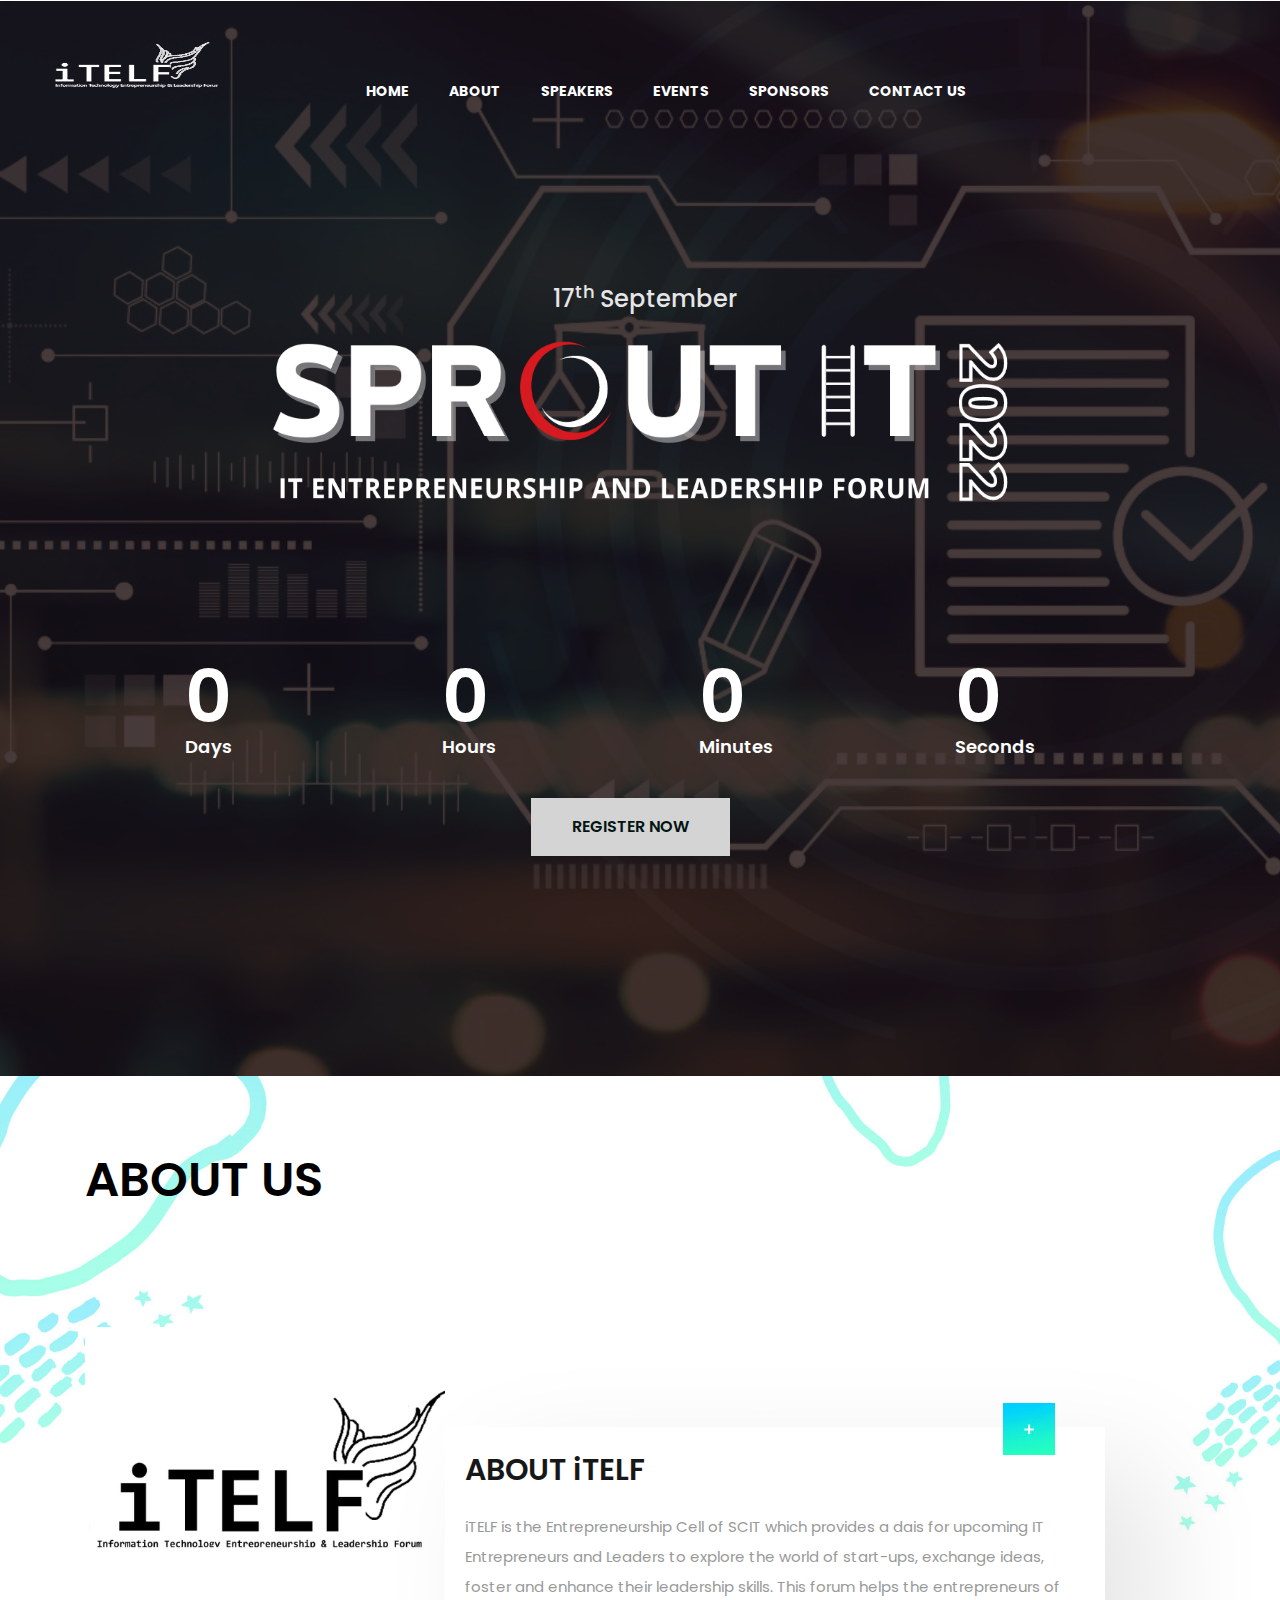
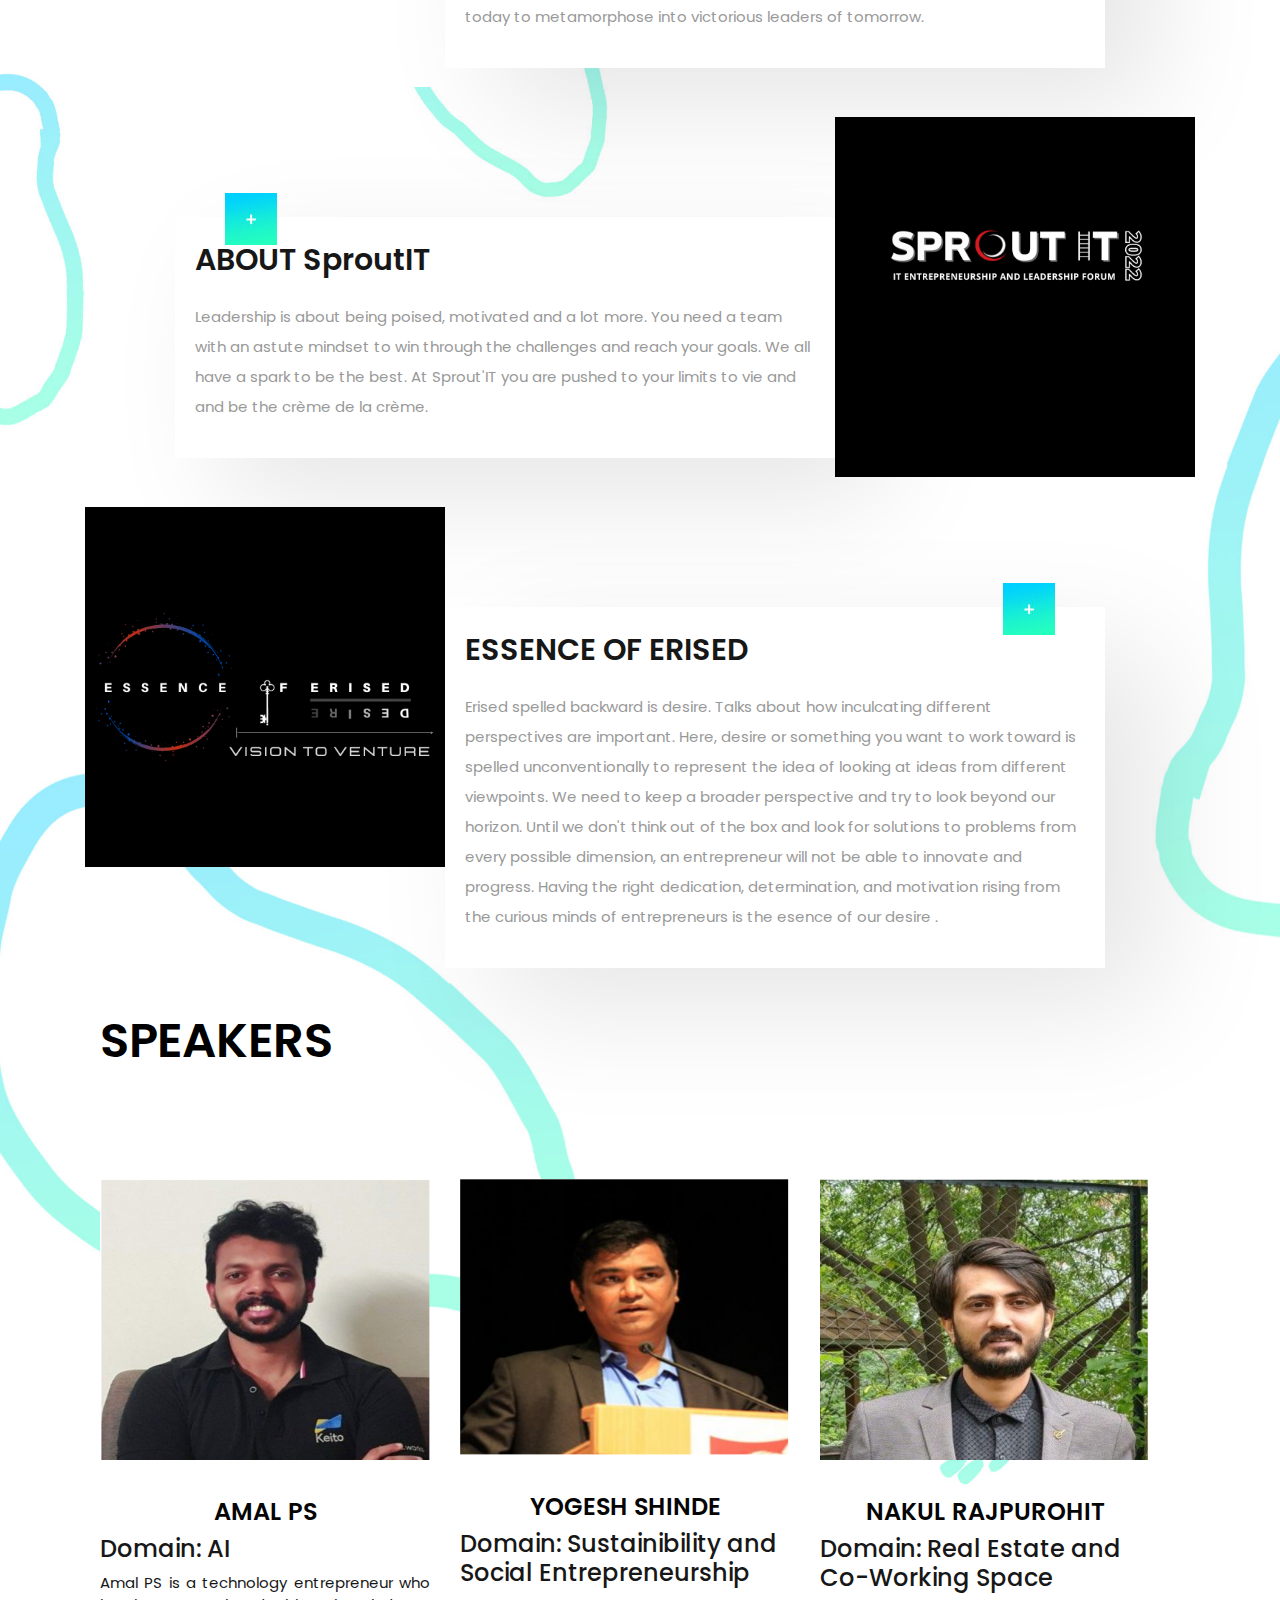
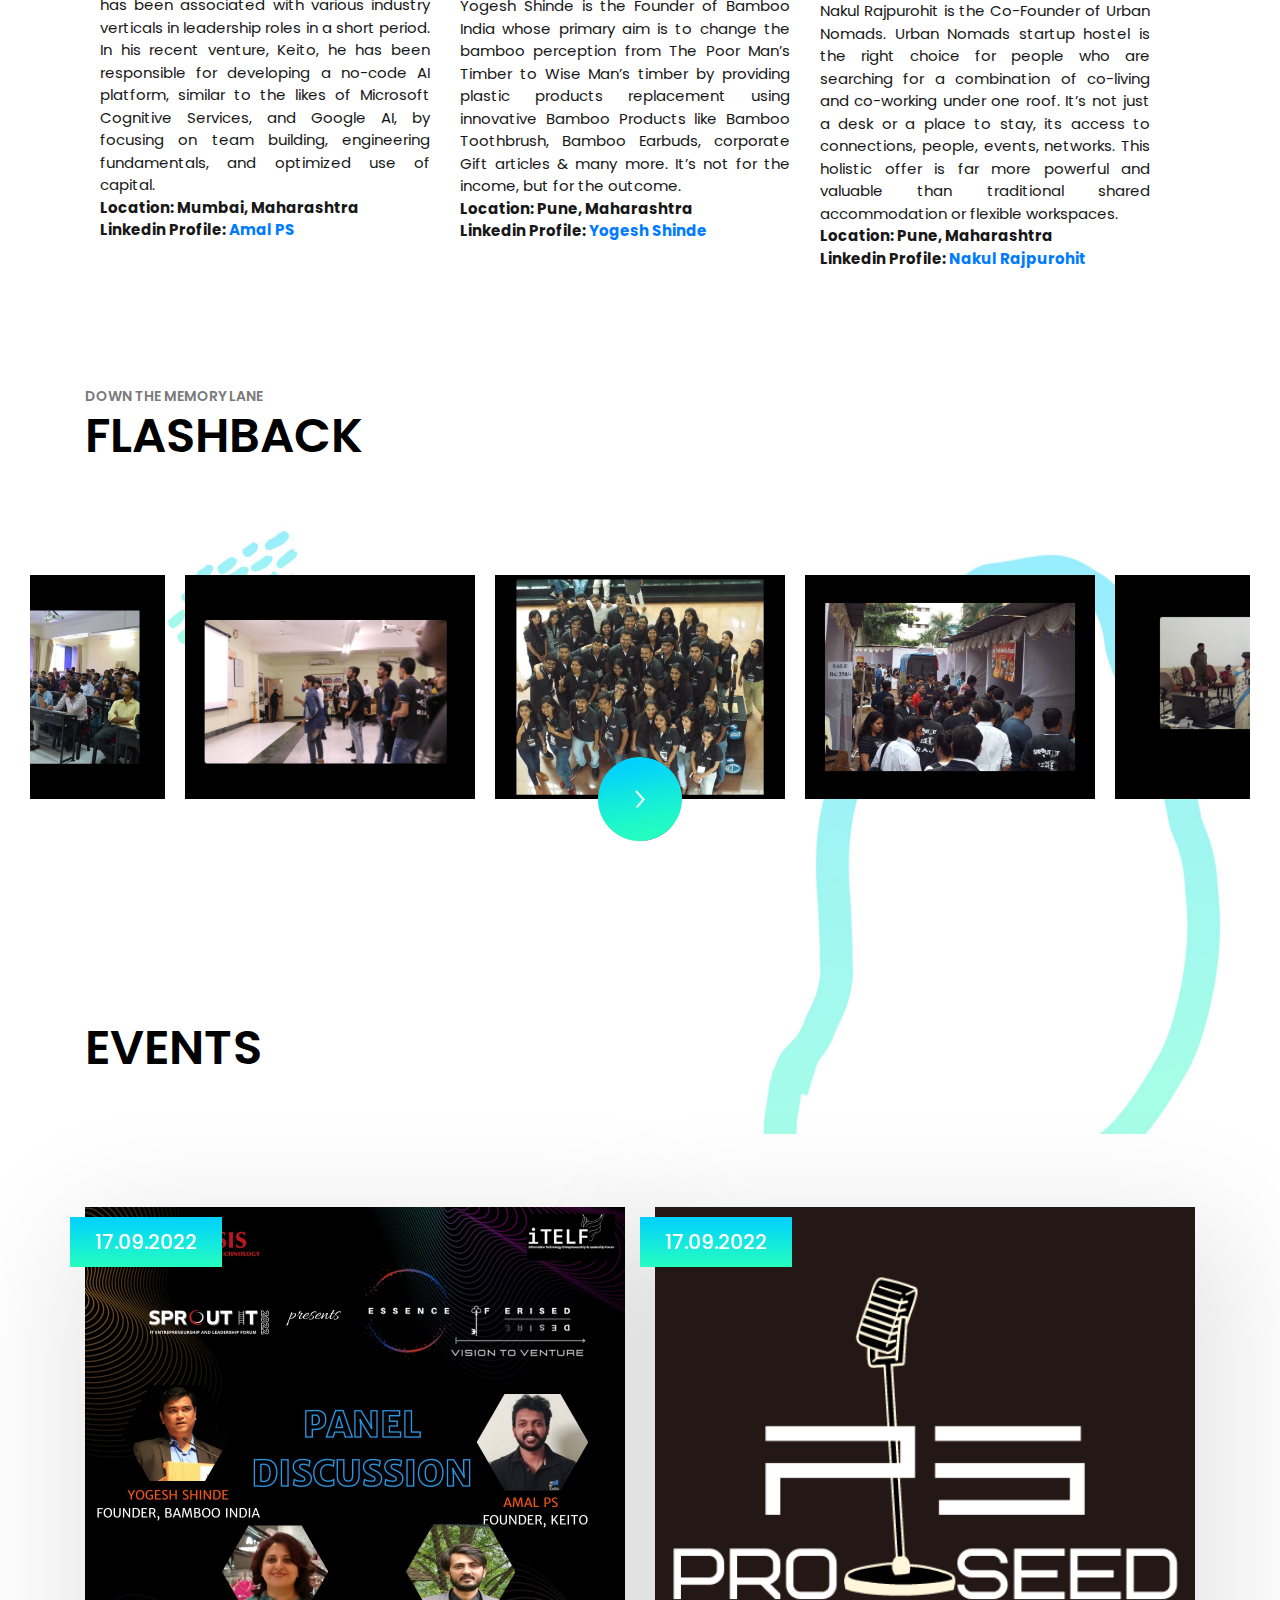
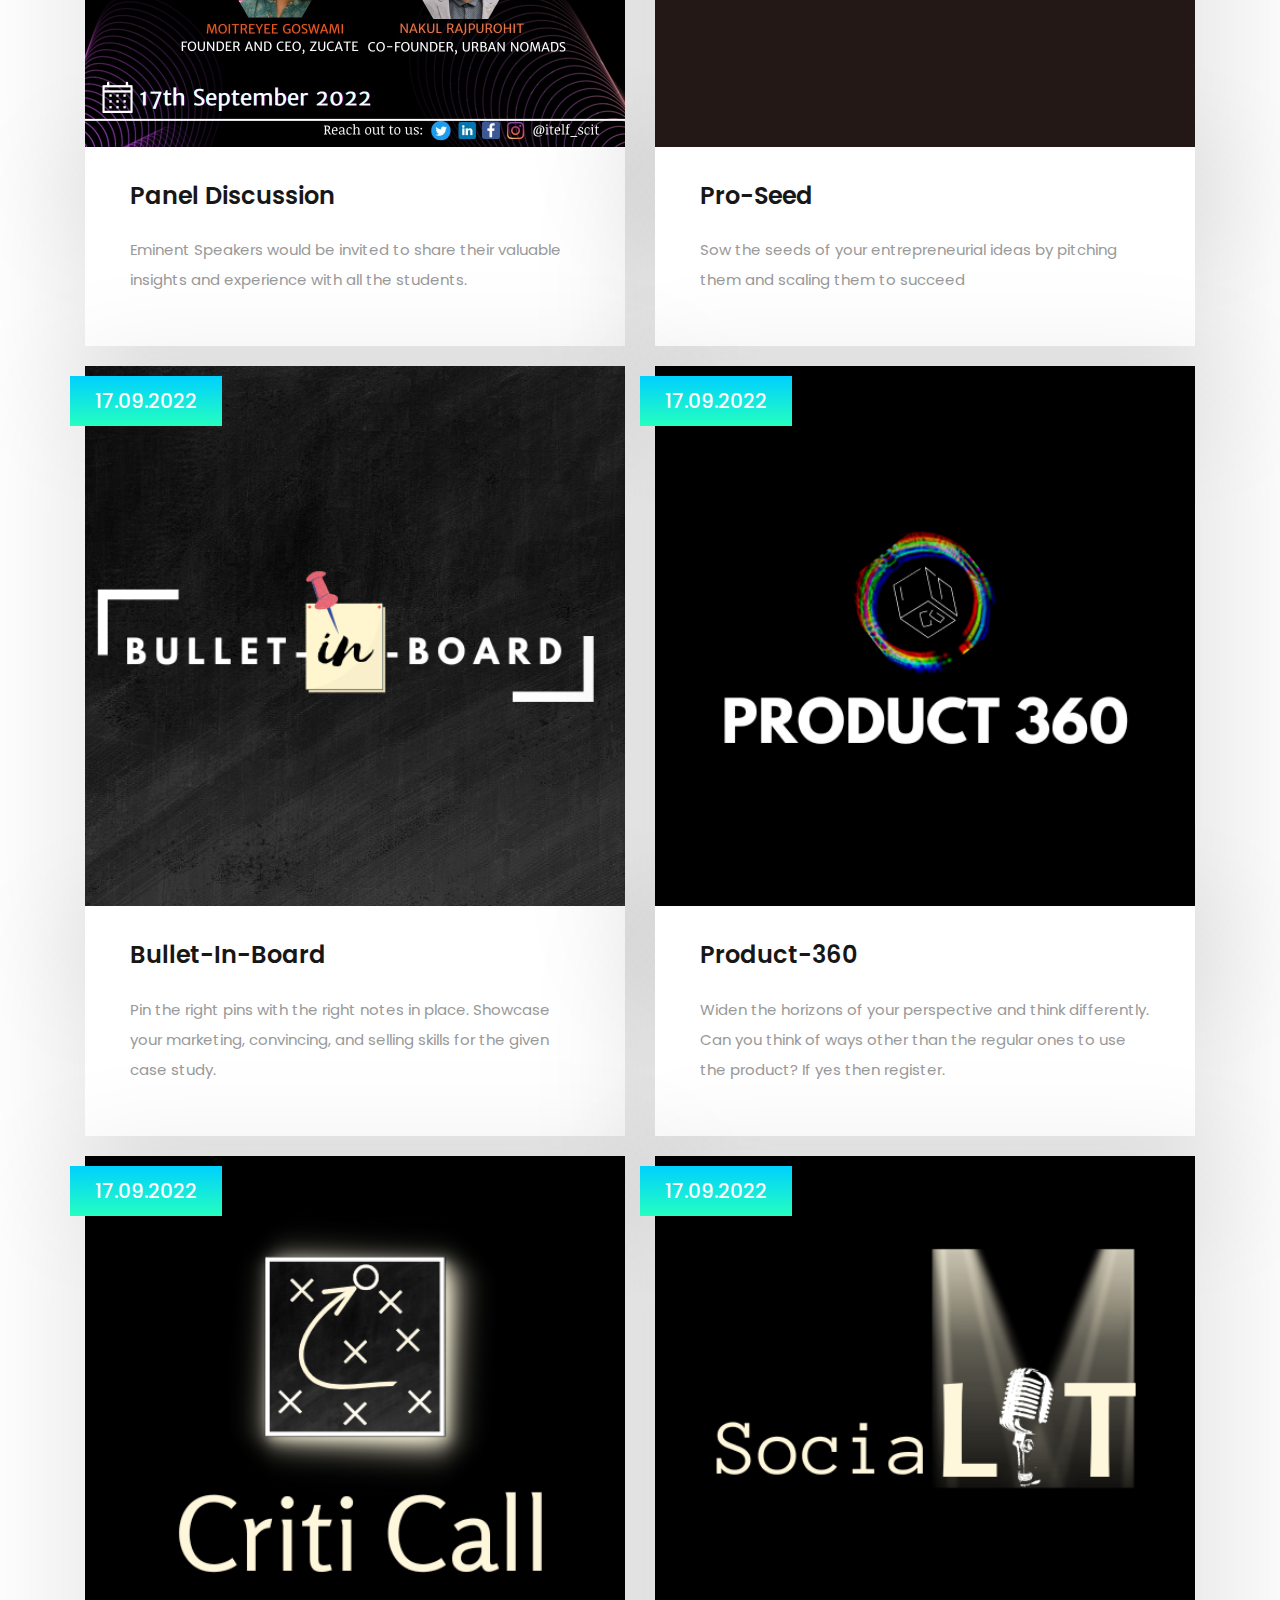
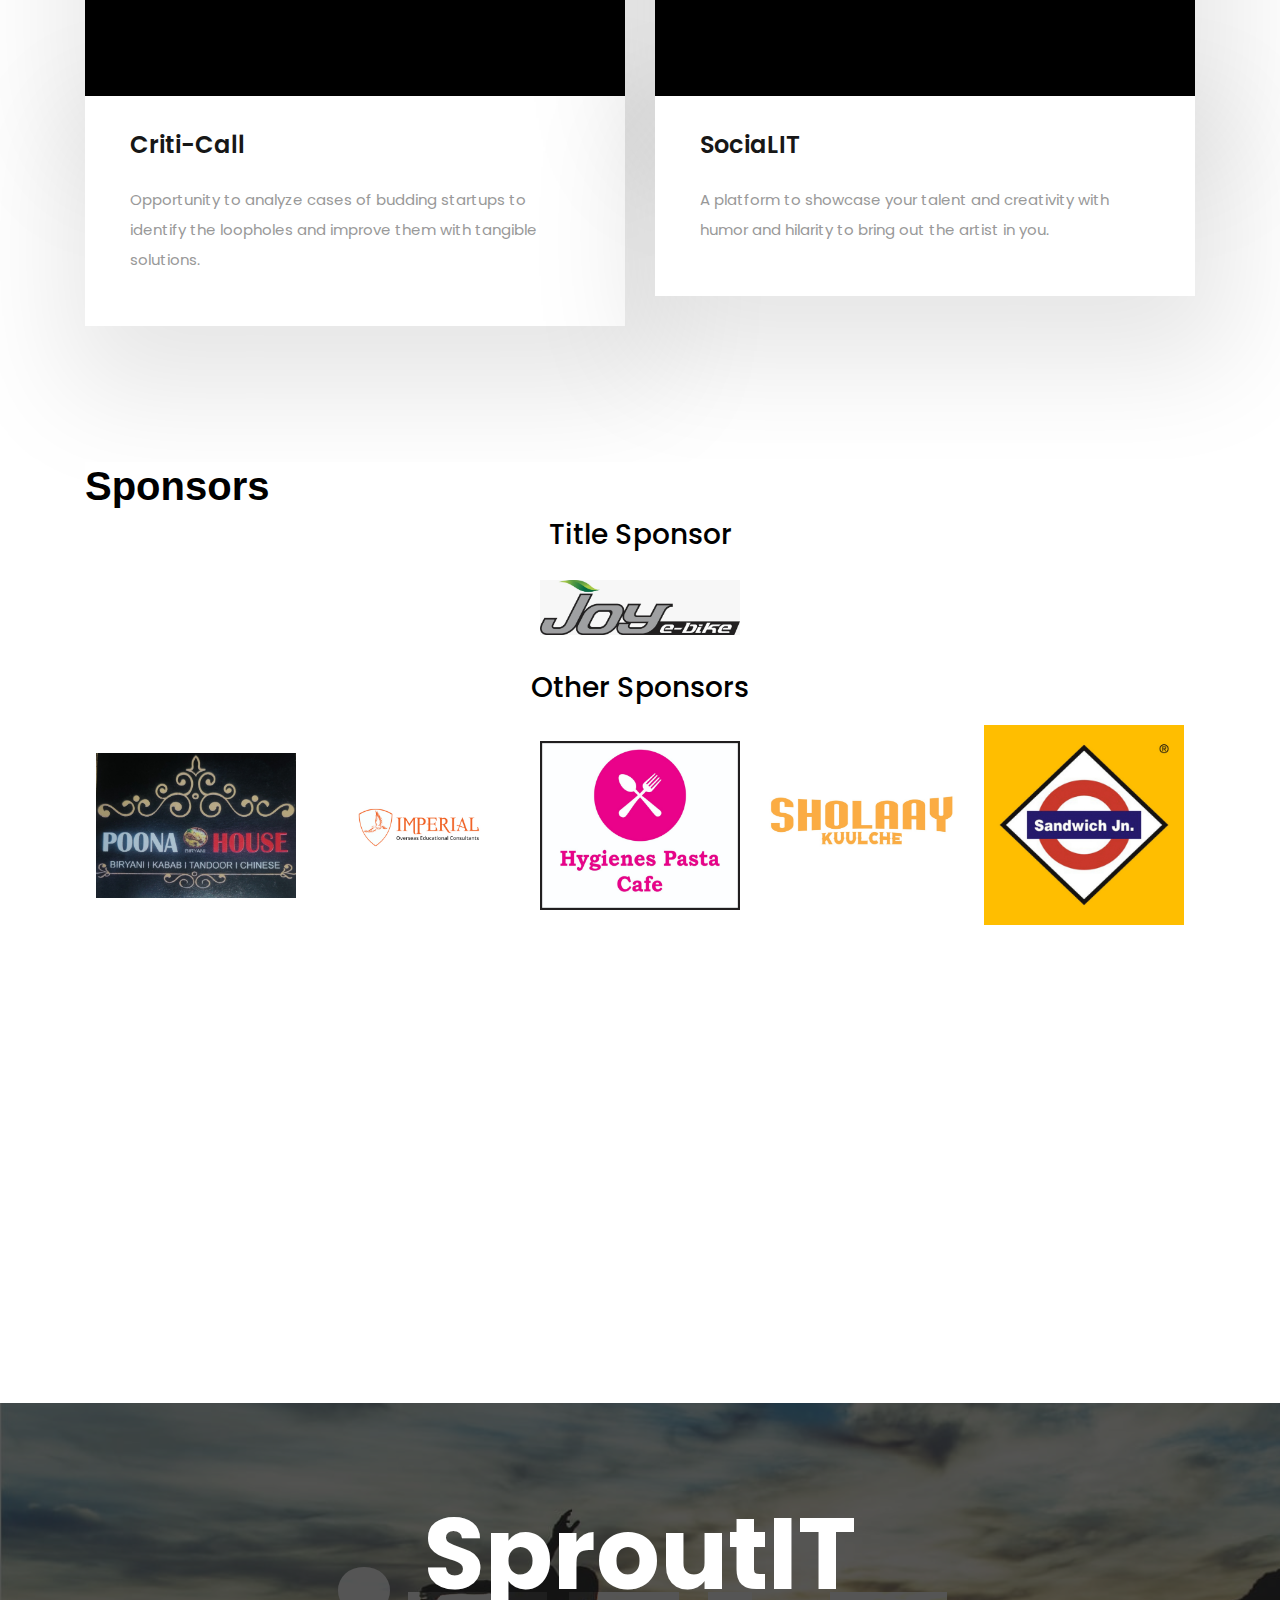
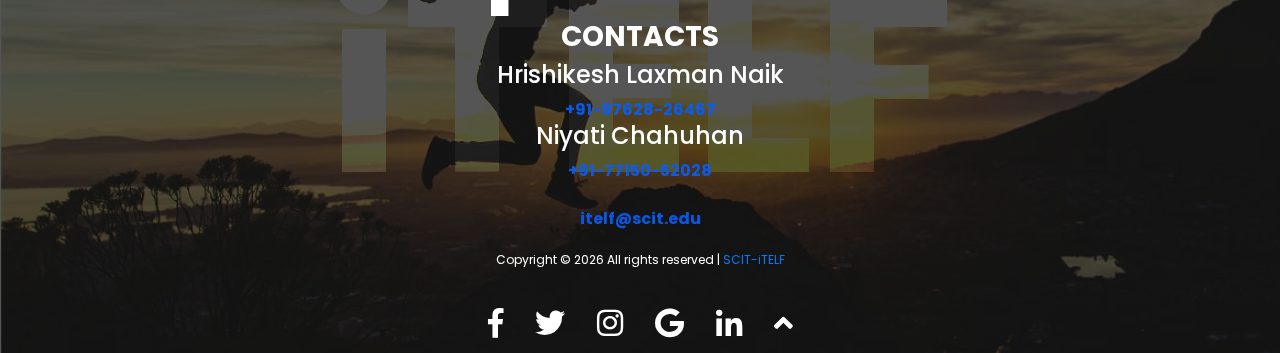
<file: index.html>
<!-- 
==========================================================================================================
Name of the Program:    index.html
Description:            This is the website designed for iTELF SproutIT2022 SCIT                                
Name of the Client:     SCIT
Author:                 Shivam Trivedi & Raunit Singh
Organization:          	Symbiosis Centre for Information Technology
Initial Ver&Date:       1.0, 16/09/2022
----------------------------------------------------------------------------------------------------------
REVISION HISTORY
Version No  :   Revision Date:     Author:                    Details
 1				16/09/2022			   Shivam Trivedi		  Web Developer, Web & Media Core Committee
==========================================================================================================
-->
<!DOCTYPE html>
<html lang="en" dir="ltr">

<head>
    <!-- Required meta tags -->
    <meta charset="utf-8">
    <meta name="viewport" content="width=device-width, initial-scale=1">

    <title>SproutIT</title>
    <link rel="icon" type="image/x-icon" href="image/itelf_logo_white.png">

    <link href="https://fonts.googleapis.com/css?family=Poppins:300,400,500,600,700" rel="stylesheet">
    <!-- Bootstrap CSS -->
    <link rel="stylesheet" href="css/bootstrap.min.css">

    <!-- FontAwesome CSS -->
    <link rel="stylesheet" href="css/fontawesome-all.min.css">

    <!-- Swiper CSS -->
    <link rel="stylesheet" href="css/swiper.min.css">

    <!-- Styles -->
    <link rel="stylesheet" href="style.css">
</head>

<body>
    <header class="site-header col-12" id="top">
        <div class="header-bar ">
            <div class="container-fluid">
                <div class="row align-items-center">
                    <div class="col-10 col-lg-4">
                        <h1 class="site-branding flex">
                            <a href="#"><img src="image/itelf_logo_white.png" alt="" height="60%" width="60%"></a>
                        </h1>
                    </div>

                    <div class="col-2 col-lg-8">
                        <nav class="site-navigation">
                            <div class="hamburger-menu d-lg-none">
                                <span></span>
                                <span></span>
                                <span></span>
                                <span></span>
                            </div><!-- .hamburger-menu -->

                            <ul>
                                <li><a href="#">HOME</a></li>
                                <li><a href="#about">ABOUT</a></li>
                                <li><a href="#speakers">SPEAKERS</a></li>
                                <li><a href="#Events">EVENTS</a></li>
                                <li><a href="#sponsec">SPONSORS</a></li>
                                <li><a href="#CONTACT">CONTACT US</a></li>
                            </ul><!-- flex -->
                            <!-- <div class="col-10 col-lg-4" id="logo_scit">
                                <h1 class="site-branding flex">
                                    <a href=""><img src="image/scit_logo.jpeg" alt="" height="60%" width="20%">
                                </h1>
                            </div> -->
                        </nav><!-- .site-navigation -->
                    </div><!-- .col-12 -->
                </div><!-- .row -->
            </div><!-- container-fluid -->
        </div><!-- header-bar -->
    </header><!-- .site-header -->

    <div class="hero-content overlay col-12">
        <div class="container">
            <div class="row">
                <div class="col-12 offset-lg-2 col-lg-10">
                    <div class="entry-header">
                        <h2><img src="images/sprouti.png"></h2>

                        <div class="entry-meta-date">
                           <p>17<sup>th</sup>&nbsp;September</p>
                        </div><!-- .entry-meta-date -->
                    </div><!-- .entry-header -->

                    <div class="countdown flex flex-wrap justify-content-between" data-date="2022/09/17">
                        <div class="countdown-holder">
                            <div class="dday"></div>
                            <label>Days</label>
                        </div><!-- .countdown-holder -->

                        <div class="countdown-holder">
                            <div class="dhour"></div>
                            <label>Hours</label>
                        </div><!-- .countdown-holder -->

                        <div class="countdown-holder">
                            <div class="dmin"></div>
                            <label>Minutes</label>
                        </div><!-- .countdown-holder -->

                        <div class="countdown-holder">
                            <div class="dsec"></div>
                            <label>Seconds</label>
                        </div><!-- .countdown-holder -->
                    </div><!-- .countdown -->
                </div><!-- .col-12 -->
            </div><!-- row -->
            <div class="row">
                <div class="col-12 ">
                    <div class="entry-footer">
                        <a href="https://linktr.ee/sproutit2022?utm_source=qr_code" class="btn" target="_blank">REGISTER
                            NOW</a>
                    </div>
                </div>
            </div>


        </div><!-- .container -->
    </div><!-- .hero-content -->

    <div class="content-section col-12" id="about">
        <div class="container">
            <div class="row">
                <div class="col-12">
                    <div class="lineup-artists-headline">
                        <div class="entry-title">
                            <p></p>
                            <h2>ABOUT US</h2>
                        </div><!-- entry-title -->

                        <div class="lineup-artists">
                            <div class="lineup-artists-wrap flex flex-wrap">
                                <figure class="featured-image">
                                    <a href="#"> <img src="image/itelf_photo.png" alt=""> </a>
                                </figure><!-- featured-image -->

                                <div class="lineup-artists-description">
                                    <div class="lineup-artists-description-container">
                                        <div class="entry-title">
                                            ABOUT iTELF
                                        </div><!-- entry-title -->

                                        <div class="entry-content">
                                            <p>iTELF is the Entrepreneurship Cell of SCIT which provides a dais for
                                                upcoming IT Entrepreneurs and Leaders to explore the world of start-ups,
                                                exchange ideas, foster and enhance their leadership skills. This forum
                                                helps the entrepreneurs of today to metamorphose into victorious leaders
                                                of tomorrow. </p>
                                        </div><!-- entry-content -->

                                        <div class="box-link">
                                            <img src="images/box.jpg" alt="">
                                        </div><!-- box-link -->
                                    </div><!-- lineup-artists-description-container -->
                                </div><!-- lineup-artists-description -->
                            </div><!-- lineup-artists-wrap -->

                            <div class="lineup-artists-wrap flex flex-wrap">
                                <div class="lineup-artists-description">
                                    <figure class="featured-image d-md-none">
                                        <a href="#"> <img src="image/Copy of LOGO.png" alt=""> </a>
                                    </figure><!-- featured-image -->


                                    <div class="lineup-artists-description-container">
                                        <div class="entry-title">
                                            ABOUT SproutIT
                                        </div><!-- entry-title -->

                                        <div class="entry-content">
                                            <p>Leadership is about being poised, motivated and a lot more. You need a
                                                team with an astute mindset to win through the challenges and reach your
                                                goals. We all have a spark to be the best. At Sprout'IT you are pushed
                                                to your limits to vie and and be the crème de la crème. </p>
                                        </div><!-- entry-content -->

                                        <div class="box-link">
                                            <img src="images/box.jpg" alt="">
                                        </div><!-- box-link -->
                                    </div><!-- lineup-artists-description-container -->
                                </div><!-- lineup-artists-description -->

                                <figure class="featured-image d-none d-md-block">
                                    <a href="#"> <img src="image/Copy of LOGO.png" alt=""> </a>
                                </figure><!-- featured-image -->
                            </div><!-- lineup-artists-wrap -->

                            <div class="lineup-artists-wrap flex flex-wrap">
                                <figure class="featured-image">
                                    <a href="#"> <img src="image/Copy of LOGO(2) (1).png" alt=""> </a>
                                </figure><!-- featured-image -->

                                <div class="lineup-artists-description">
                                    <div class="lineup-artists-description-container">
                                        <div class="entry-title">
                                            ESSENCE OF ERISED
                                        </div><!-- entry-title -->

                                        <div class="entry-content">
                                            <p>Erised spelled backward is desire. Talks about how inculcating different
                                                perspectives are important. Here, desire or something you want to work
                                                toward is spelled unconventionally to represent the idea of looking at
                                                ideas from different viewpoints. We need to keep a broader perspective
                                                and try to look beyond our horizon. Until we don't think out of the box
                                                and look for solutions to problems from every possible dimension, an
                                                entrepreneur will not be able to innovate and progress. Having the right
                                                dedication, determination, and motivation rising from the curious minds
                                                of entrepreneurs is the esence of our desire .</p>
                                        </div><!-- entry-content -->

                                        <div class="box-link">
                                            <img src="images/box.jpg" alt="">
                                        </div><!-- box-link -->
                                    </div><!-- lineup-artists-description-container -->
                                </div><!-- lineup-artists-description -->
                            </div><!-- lineup-artists-wrap -->


                        </div><!-- lineup-artists -->
                    </div><!-- lineup-artists-headline -->
                </div><!-- col-12 -->
            </div><!-- row -->

            <div class="row col-12" id="speakers">
                <div class="col-12">
                    <div class="the-complete-lineup">
                        <div class="entry-title">
                            <p></p>
                            <h2>SPEAKERS</h2>
                        </div><!-- entry-title -->

                        <div class="row the-complete-lineup-artists">
                            <div class="col-12 col-md-4 col-lg-4 artist-single about">
                                <figure class="featured-image">
                                    <a href="#"> <img src="images/speaker1.png" alt=""> </a>
                                    
                                </figure><!-- featured-image -->

                                <h2>AMAL PS</h2>
                                <h4>Domain: AI</h4>
                                <p>Amal PS is a technology entrepreneur who
                                    has been associated with various industry
                                    verticals in leadership roles in a short period.
                                    In his recent venture, Keito, he has been
                                    responsible for developing a no-code AI
                                    platform, similar to the likes of Microsoft
                                    Cognitive Services, and Google AI, by
                                    focusing on team building, engineering
                                    fundamentals, and optimized use of capital.
                                    <!-- Linkedin Profile:  (1) Ashish A. | LinkedIn -->
                                    <br> <b> Location: Mumbai, Maharashtra</b>
                                    <br><b>Linkedin Profile: <a href="https://www.linkedin.com/in/xyborg/"
                                            target="_blank">Amal PS</a></b>
                                </p>
                            </div><!-- artist-single -->

                           
                            <div class="col-12 col-md-4 col-lg-4 artist-single about">
                                <figure class="featured-image">
                                    <a href="#"> <img src="images/speaker2.png" alt=""> </a>
                                    
                                </figure><!-- featured-image -->
                                <h2>YOGESH SHINDE</h2>



                                <h4>Domain: Sustainibility and Social Entrepreneurship</h4>
                                <p>Yogesh Shinde is the Founder of Bamboo India whose primary aim is to change the
                                    bamboo perception from The Poor Man’s Timber to Wise Man’s timber by providing
                                    plastic products replacement using innovative Bamboo Products like Bamboo
                                    Toothbrush, Bamboo Earbuds, corporate Gift articles & many more. It’s not for the
                                    income, but for the outcome. <br> <b>Location: Pune, Maharashtra</b>
                                    <br><b>Linkedin Profile: <a href="https://www.linkedin.com/in/yogeshshinde11/"
                                            target="_blank">Yogesh Shinde</a></b>
                                    <!-- Linkedin Profile:  (1) Ashish A. | LinkedIn -->

                                </p>
                            </div><!-- artist-single -->

                            <div class="col-12 col-md-4 col-lg-4 artist-single about">
                                <figure class="featured-image">
                                    <a href="#"> <img src="images/speaker3.png" alt=""> </a>
                                   
                                </figure><!-- featured-image -->

                                <h2>NAKUL RAJPUROHIT</h2>
                                <h4>Domain: Real Estate and Co-Working Space</h4>
                                <p>Nakul Rajpurohit is the Co-Founder of Urban Nomads. Urban Nomads startup hostel is
                                    the right choice for people who are searching for a combination of co-living and
                                    co-working under one roof. It’s not just a desk or a place to stay, its access to
                                    connections, people, events, networks. This holistic offer is far more powerful and
                                    valuable than traditional shared accommodation or flexible workspaces. <br>
                                    <b>Location: Pune, Maharashtra</b>
                                    <!-- Linkedin Profile:  (1) Ashish A. | LinkedIn -->
                                    <br><b>Linkedin Profile: <a href="https://www.linkedin.com/in/nomadnakul/"
                                            target="_blank">Nakul Rajpurohit</a></b>

                                </p>
                            </div><!-- artist-single -->


                        </div><!-- the-complete-lineup-artists -->


                    </div><!-- the-complete-lineup -->
                </div><!-- col-12 -->
            </div><!-- row -->
        </div><!-- container -->

        <div class="homepage-next-events col-12">
            <div class="container">
                <div class="row">
                    <div class="col-12">
                        <div class="entry-title">
                            <p>DOWN THE MEMORY LANE</p>
                            <h2>FLASHBACK</h2>
                        </div><!-- entry-title -->
                    </div><!-- col-12 -->
                </div><!-- row -->
            </div><!-- container -->

            <div class="next-event-slider-wrap">
                <div class="swiper-container next-event-slider">
                    <div class="swiper-wrapper">
                        <div class="swiper-slide">
                            <div class="next-event-content">
                                <figure class="featured-image">
                                    <img src="image/5.png" alt="">


                                </figure><!-- featured-image -->
                            </div><!-- next-event-content -->
                        </div><!-- swiper-slide" -->

                        <div class="swiper-slide">
                            <div class="next-event-content">
                                <figure class="featured-image">
                                    <img src="image/6.png" alt="">


                                </figure><!-- featured-image -->
                            </div><!-- next-event-content -->
                        </div><!-- swiper-slide" -->

                        <div class="swiper-slide">
                            <div class="next-event-content">
                                <figure class="featured-image">
                                    <img src="image/7.png" alt="">


                                </figure><!-- featured-image -->
                            </div><!-- next-event-content -->
                        </div><!-- swiper-slide" -->

                        <div class="swiper-slide">
                            <div class="next-event-content">
                                <figure class="featured-image">
                                    <img src="image/8.png" alt="">


                                </figure><!-- featured-image -->
                            </div><!-- next-event-content -->
                        </div><!-- swiper-slide" -->

                        <div class="swiper-slide">
                            <div class="next-event-content">
                                <figure class="featured-image">
                                    <img src="image/9.png" alt="">


                                </figure><!-- featured-image -->
                            </div><!-- next-event-content -->
                        </div><!-- swiper-slide" -->


                    </div><!-- .swiper-wrapper -->
                </div><!-- .swiper-container -->

                <div class="swiper-button-next">
                    <img src="images/button.png" alt="">
                </div><!-- .slider-button -->
            </div><!-- .next-event-slider-wrap -->
        </div><!-- homepage-next-events -->

        <div class="home-page-last-news col-12" id="Events">
            <div class="container">
                <div class="header">
                    <div class="entry-title">
                        <p></p>
                        <h2>EVENTS</h2>
                    </div><!-- entry-title -->
                </div><!-- header -->

                <div class="home-page-last-news-wrap">
                    <div class="row">
                        <div class="col-12 col-md-6 cards">
                            <figure class="featured-image">
                                <a href="#"> <img src="image/Panel.jpg" alt="fesival+celebration" height="100%"
                                        width="100%"> </a>
                            </figure><!-- featured-image -->

                            <div class="box-link-date">
                                <a href="#">17.09.2022</a>
                            </div>

                            <div class="content-wrapper">
                                <div class="entry-content">
                                    <div class="entry-header">
                                        <h2><a href="#">Panel Discussion</a></h2>
                                    </div><!-- entry-header -->


                                    <div class="entry-description">
                                        <p>Eminent Speakers would be invited to share their valuable insights and
                                            experience with all the students.
                                        </p>
                                    </div><!-- entry-description -->
                                </div><!-- entry-content -->
                            </div><!-- content-wrapper -->
                        </div><!-- .col-6 -->

                        <div class="col-12 col-md-6 cards">
                            <figure class="featured-image">
                                <a
                                    href="https://unstop.com/competition/pro-seed-symbiosis-center-for-information-technology-scit-pune-420926">
                                    <img src="image/ProSeed.png" alt="fesival+celebration" height="120%" width="120%">
                                </a>
                            </figure><!-- featured-image -->

                            <div class="box-link-date">
                                <a href="">17.09.2022</a>
                            </div>

                            <div class="content-wrapper">
                                <div class="entry-content">
                                    <div class="entry-header">
                                        <h2><a
                                                href="https://unstop.com/competition/pro-seed-symbiosis-center-for-information-technology-scit-pune-420926">Pro-Seed</a>
                                        </h2>
                                    </div><!-- entry-header -->



                                    <div class="entry-description">
                                        <p>Sow the seeds of your entrepreneurial ideas by pitching them and scaling them
                                            to succeed</p>
                                    </div><!-- entry-description -->
                                </div><!-- entry-content -->
                            </div><!-- .content-wrapper -->
                        </div><!-- col-6 -->
                        <div class="col-12 col-md-6 cards">
                            <figure class="featured-image">
                                <a href="https://unstop.com/p/bullet-in-board-symbiosis-center-for-information-technology-scit-pune-422053
                                "> <img src="image/Bullet-in-Board.png" alt="fesival+celebration" height="120%"
                                        width="120%"> </a>
                            </figure><!-- featured-image -->

                            <div class="box-link-date">
                                <a href="#">17.09.2022</a>
                            </div>

                            <div class="content-wrapper">
                                <div class="entry-content">
                                    <div class="entry-header">
                                        <h2><a
                                                href="https://unstop.com/p/bullet-in-board-symbiosis-center-for-information-technology-scit-pune-422053">Bullet-In-Board</a>
                                        </h2>
                                    </div><!-- entry-header -->



                                    <div class="entry-description">
                                        <p>Pin the right pins with the right notes in place. Showcase your marketing,
                                            convincing, and selling skills for the given case study.</p>
                                    </div><!-- entry-description -->
                                </div><!-- entry-content -->
                            </div><!-- content-wrapper -->
                        </div><!-- .col-6 -->
                        <div class="col-12 col-md-6 cards">
                            <figure class="featured-image">
                                <a
                                    href="https://unstop.com/p/product-360-symbiosis-center-for-information-technology-scit-pune-426930">
                                    <img src="image/Product 360.png" alt="fesival+celebration" height="120%"
                                        width="120%"> </a>
                            </figure><!-- featured-image -->

                            <div class="box-link-date">
                                <a href="">17.09.2022</a>
                            </div>

                            <div class="content-wrapper">
                                <div class="entry-content">
                                    <div class="entry-header">
                                        <h2><a
                                                href="https://unstop.com/p/product-360-symbiosis-center-for-information-technology-scit-pune-426930">Product-360</a>
                                        </h2>
                                    </div><!-- entry-header -->



                                    <div class="entry-description">
                                        <p>Widen the horizons of your perspective and think differently. Can you think
                                            of ways other than the regular ones to use the product? If yes then
                                            register.
                                        </p>
                                    </div><!-- entry-description -->
                                </div><!-- entry-content -->
                            </div><!-- .content-wrapper -->
                        </div><!-- col-6 -->
                        <div class="col-12 col-md-6 cards">
                            <figure class="featured-image">
                                <a
                                    href="https://unstop.com/p/criti-call-symbiosis-center-for-information-technology-scit-pune-422072">
                                    <img src="image/CritiCall.png" alt="fesival+celebration" height="120%" width="120%">
                                </a>
                            </figure><!-- featured-image -->

                            <div class="box-link-date">
                                <a href="#">17.09.2022</a>
                            </div>

                            <div class="content-wrapper">
                                <div class="entry-content">
                                    <div class="entry-header">
                                        <h2><a
                                                href="https://unstop.com/p/criti-call-symbiosis-center-for-information-technology-scit-pune-422072">Criti-Call</a>
                                        </h2>
                                    </div><!-- entry-header -->



                                    <div class="entry-description">
                                        <p>Opportunity to analyze cases of budding startups to identify the loopholes
                                            and improve them with tangible solutions. </p>
                                    </div><!-- entry-description -->
                                </div><!-- entry-content -->
                            </div><!-- content-wrapper -->
                        </div><!-- .col-6 -->
                        <div class="col-12 col-md-6 cards">
                            <figure class="featured-image">
                                <a
                                    href="https://docs.google.com/forms/d/e/1FAIpQLSccNa7cHrJBuAk1dd3glev0cT3KNPH9zOD8phFPKn40g1VDgw/viewform">
                                    <img src="image/SocialIT.png" alt="fesival+celebration" height="120%" width="120%">
                                </a>
                            </figure><!-- featured-image -->

                            <div class="box-link-date">
                                <a href="">17.09.2022</a>
                            </div>

                            <div class="content-wrapper">
                                <div class="entry-content">
                                    <div class="entry-header">
                                        <h2><a
                                                href="https://docs.google.com/forms/d/e/1FAIpQLSccNa7cHrJBuAk1dd3glev0cT3KNPH9zOD8phFPKn40g1VDgw/viewform">SociaLIT</a>
                                        </h2>
                                    </div><!-- entry-header -->


                                    <div class="entry-description">
                                        <p>A platform to showcase your talent and creativity with humor and hilarity to
                                            bring out the artist in you.
                                        </p>
                                    </div><!-- entry-description -->
                                </div><!-- entry-content -->
                            </div><!-- .content-wrapper -->
                        </div><!-- col-6 -->

                    </div><!-- row -->
                </div><!-- home-page-last-news-wrap -->
            </div><!-- container -->
        </div><!-- home-page-last-news -->
    </div>
    <section class="sponsors section bg-sponsors overlay-white col-12" id="sponsec">
        <div class="container">
            <div class="header">
                <div class="entry-title"
                    style="color:black; text-align:justify; background:white;font-family:'Segoe UI', Tahoma, Geneva, Verdana, sans-serif  ">
                    <p></p>
                    <h2 style="font-size: 40px; font-weight: 600;">Sponsors</h2>
                </div><!-- entry-title -->
            </div><!-- header -->
            <div class="row">
                <div class="col-12">
                    <!-- Title -->
                    <div class="block text-center">
                        <!-- Sponsors image list -->
                        <ul class="list-inline">
                            <li class="list-inline-item">
                                <h3 style="color: black;">Title Sponsor</h3>
                                <div class="image-block text-center" style="padding:20px 20px 20px 20px;">

                                    <img src="image/titlesp.jpg" alt="sponsors-logo" class="img-fluid" height="50"
                                        width="200">

                                </div>
                            </li>

                        </ul>
                    </div>
                    <!-- Title -->
                    <div class="block text-center">
                        <!-- Sponsors image list -->
                        <ul class="list-inline sponsors-list">
                            <h3 style="color: black;">Other Sponsors</h3>
                            <li class="list-inline-item">
                                <h6 style="color: black;"></h6>
                                <div class="image-block text-center" style="padding:5px 5px 5px 5px;">

                                    <img src="image/sponsor2.jpg" alt="sponsors-logo" class="img-fluid" height="50"
                                        width="200">

                                </div>
                            </li>
                            <li class="list-inline-item">
                                <h6 style="color: black;"></h6>
                                <div class="image-block text-center" style="padding:5px 5px 5px 5px;">

                                    <img src="image/sponsor3.jpg" alt="sponsors-logo" class="img-fluid" height="0"
                                        width="200">

                                </div>
                            </li>
                            <li class="list-inline-item">
                                <h6 style="color: black;"></h6>
                                <div class="image-block text-center" style="padding:5px 5px 5px 5px;">

                                    <img src="image/sponsor4.jpg" alt="sponsors-logo" class="img-fluid" height="50"
                                        width="200">

                                </div>
                            </li>
                            <li class="list-inline-item">
                                <h6 style="color: black;"></h6>
                                <div class="image-block text-center" style="padding:5px 5px 5px 5px;">

                                    <img src="image/sponsor5.jpg" alt="sponsors-logo" class="img-fluid" height="50"
                                        width="200">

                                </div>
                            </li>
                            <li class="list-inline-item">
                                <h6 style="color: black;"></h6>
                                <div class="image-block text-center" style="padding:5px 5px 5px 5px;">

                                    <img src="image/sponsor6.png" alt="sponsors-logo" class="img-fluid" height="50"
                                        width="200">

                                </div>
                            </li>
                        </ul>
                    </div>
                </div>
            </div>
        </div>
    </section>

    <section class="map col-12" id="contsec">
        <!-- Google Map -->
        <iframe
            src="https://www.google.com/maps/embed?pb=!1m14!1m8!1m3!1d15127.205802018469!2d73.736334!3d18.582988!3m2!1i1024!2i768!4f13.1!3m3!1m2!1s0x0%3A0x326d8668fc94b0a3!2sSymbiosis%20Centre%20for%20Information%20Technology!5e0!3m2!1sen!2sin!4v1631516158738!5m2!1sen!2sin"
            width="100%" height="450" allowfullscreen="" style="border:0; "></iframe>
    </section>

    <footer class="site-footer col-12" id="CONTACT">
        <div class="footer-cover-title flex justify-content-center align-items-center">
            <h2>iTELF</h2>
        </div><!-- .site-footer -->

        <div class="footer-content-wrapper">
            <div class="container">
                <div class="row">
                    <div class="col-12">
                        <div class="entry-title">
                            <a href="#">SproutIT</a>
                        </div><!-- entry-title -->

                        <div class="entry-mail contacts">
                            <h3>CONTACTS</h3>
                            <h4>Hrishikesh Laxman Naik</h4>
                            <a href="tel:+919762826467">+91-97628-26467</a>
                            <h4>Niyati Chahuhan</h4>
                            <a href="tel:+917715052028">+91-77150-52028<br><br></a>
                            <a href="mailto:itelf@scit.edu">itelf@scit.edu</a>
                        </div><!-- .entry-mail -->

                        <div class="copyright-info">
                            <!-- Link back to Colorlib can't be removed. Template is licensed under CC BY 3.0. -->
                            Copyright &copy;
                            <script>document.write(new Date().getFullYear());</script> All rights reserved | <a
                                href="https://scit.edu" target="_blank">SCIT-iTELF</a>
                            <!-- Link back to Colorlib can't be removed. Template is licensed under CC BY 3.0. -->
                        </div><!-- copyright-info -->

                        <div class="footer-social">
                            <ul class="flex justify-content-center align-items-center">
                                <li><a href="https://www.facebook.com/itelf.scit"><i class="fab fa-facebook-f"></i></a>
                                </li>
                                <li><a href="https://twitter.com/iTELF"><i class="fab fa-twitter"></i></a></li>
                                <li><a href="https://www.instagram.com/itelf_scit/"><i class="fab fa-instagram"></i></a>
                                </li>
                                <li><a
                                        href="https://www.google.com/search?q=sprout+it&rlz=1C5CHFA_enIN982IN982&sxsrf=ALiCzsZFUGwwOTQ8VB7V8cMMxoaLqNls5g%3A1663237815177&ei=t_4iY9-vCsXX4-EPi5W78Ag&ved=0ahUKEwif55nZy5b6AhXF6zgGHYvKDo4Q4dUDCA4&uact=5&oq=sprout+it&gs_lcp=[base64]&sclient=gws-wiz"><i
                                            class="fab fa-google"></i></a></li>
                                <li><a href="https://www.linkedin.com/in/itelf-ecell/"><i
                                            class="fab fa-linkedin-in"></i></a></li>
                                <li><a href="#top" class="to-top"><i class="fa fa-angle-up"></i></a></li>
                            </ul>

                        </div><!-- footer-social -->
                    </div><!-- col -->
                </div><!-- row -->
            </div><!-- container -->
        </div><!-- footer-content-wrapper -->
    </footer><!-- site-footer -->

    <script type='text/javascript' src='js/jquery.js'></script>
    <script type='text/javascript' src='js/masonry.pkgd.min.js'></script>
    <script type='text/javascript' src='js/jquery.collapsible.min.js'></script>
    <script type='text/javascript' src='js/swiper.min.js'></script>
    <script type='text/javascript' src='js/jquery.countdown.min.js'></script>
    <script type='text/javascript' src='js/circle-progress.min.js'></script>
    <script type='text/javascript' src='js/jquery.countTo.min.js'></script>
    <script type='text/javascript' src='js/custom.js'></script>
</body>

</html>
</file>
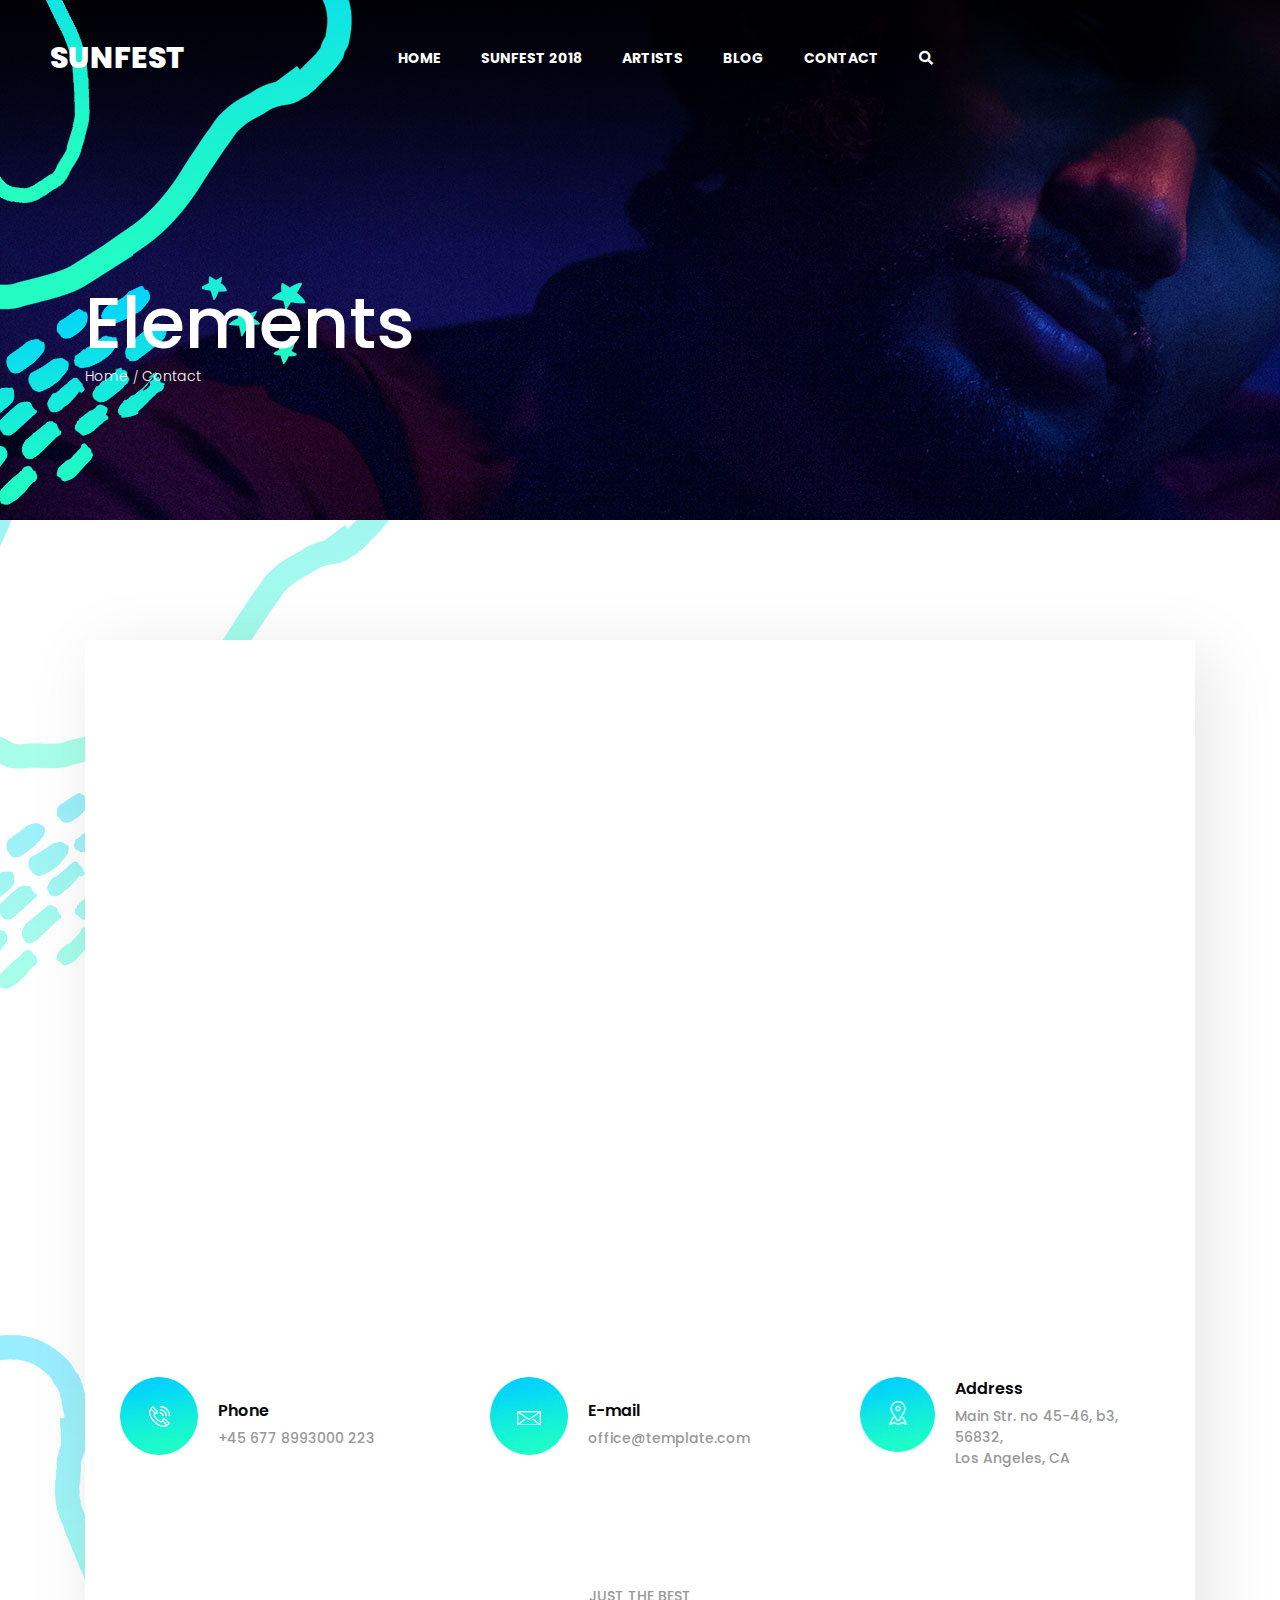
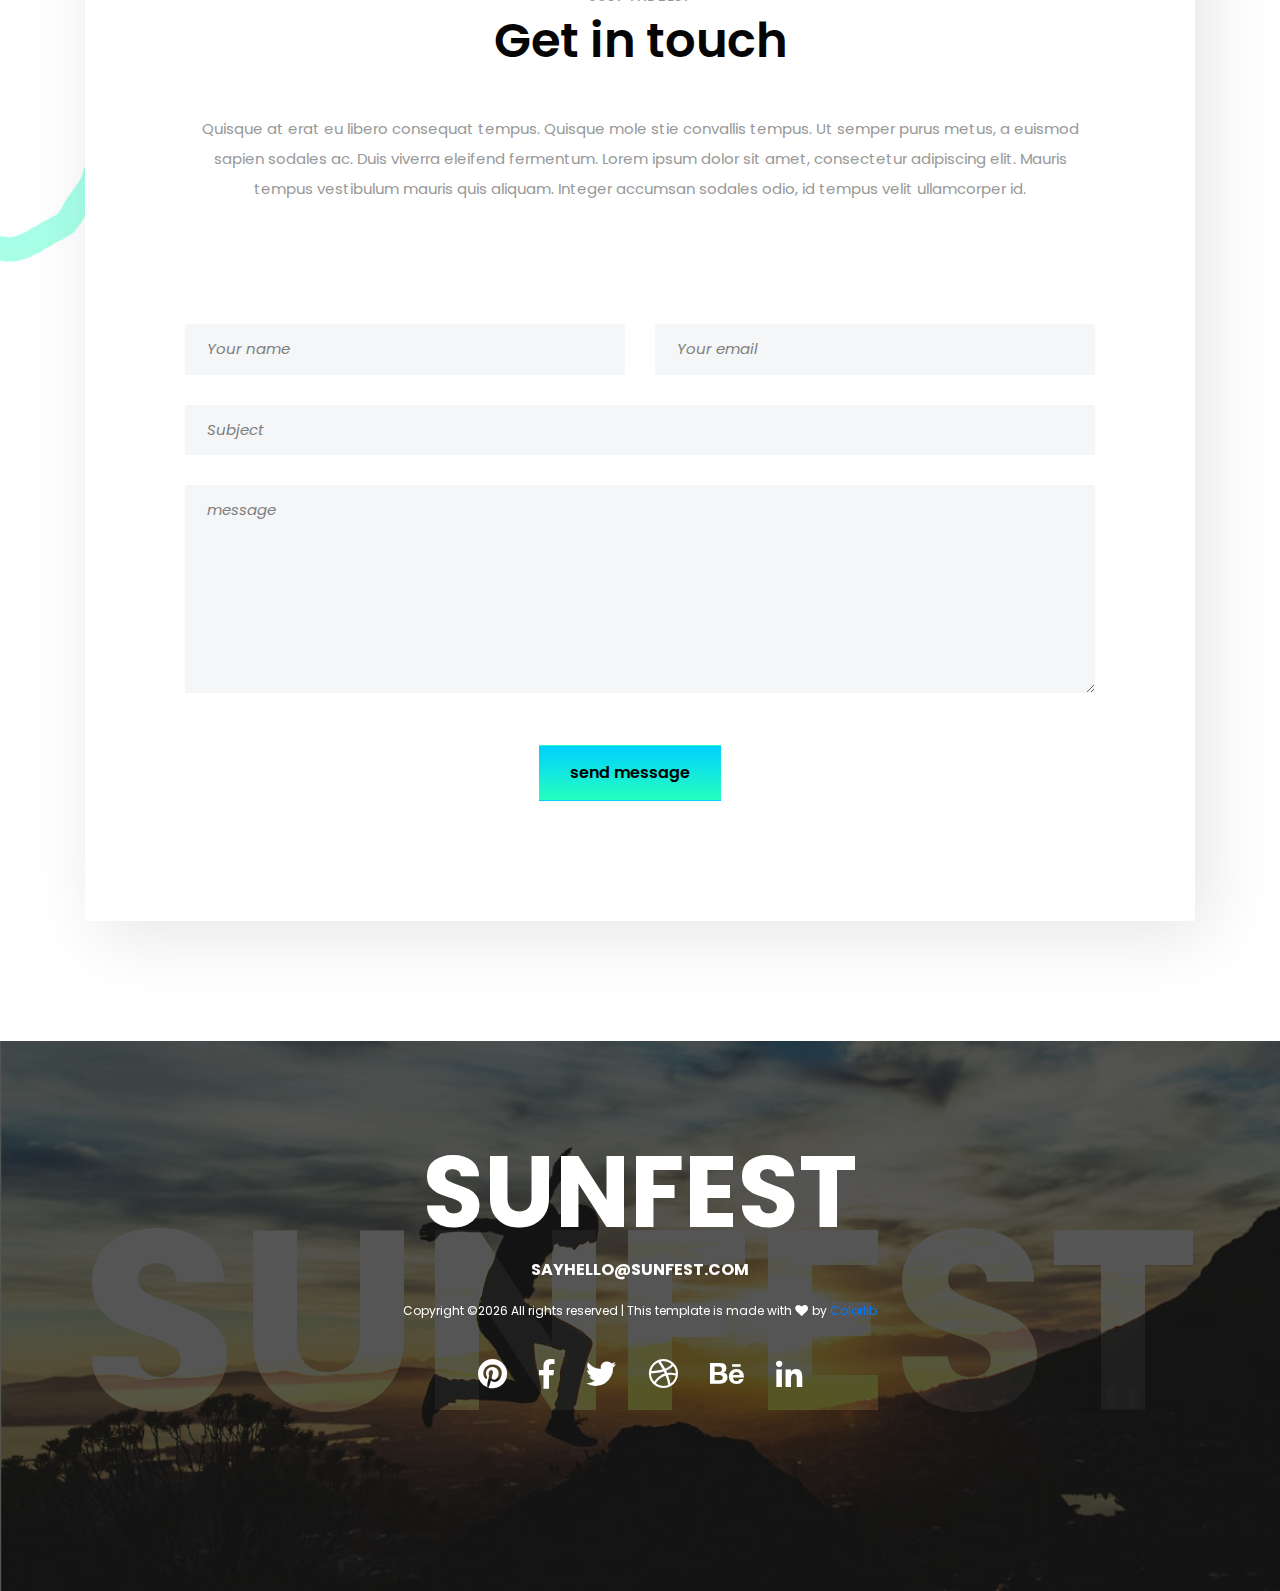
<file: contact.html>
<!DOCTYPE html>
<html lang="en" dir="ltr">
<head>
    <!-- Required meta tags -->
    <meta charset="utf-8">
    <meta name="viewport" content="width=device-width, initial-scale=1, shrink-to-fit=no">

    <title>Hello World!</title>

    <link href="https://fonts.googleapis.com/css?family=Poppins:300,400,500,600,700" rel="stylesheet">
    <!-- Bootstrap CSS -->
    <link rel="stylesheet" href="css/bootstrap.min.css">

    <!-- FontAwesome CSS -->
    <link rel="stylesheet" href="css/fontawesome-all.min.css">

    <!-- Swiper CSS -->
    <link rel="stylesheet" href="css/swiper.min.css">

    <!-- Styles -->
    <link rel="stylesheet" href="style.css">
</head>

<body class="contact-page">
    <header class="site-header">
        <div class="header-bar">
            <div class="container-fluid">
                <div class="row align-items-center">
                    <div class="col-10 col-lg-4">
                        <h1 class="site-branding flex">
                            <a href="#">SUNFEST</a>
                        </h1>
                    </div>

                    <div class="col-2 col-lg-8">
                        <nav class="site-navigation">
                            <div class="hamburger-menu d-lg-none">
                                <span></span>
                                <span></span>
                                <span></span>
                                <span></span>
                            </div><!-- .hamburger-menu -->

                            <ul>
                                <li><a href="#">HOME</a></li>
                                <li><a href="#">SUNFEST 2018</a></li>
                                <li><a href="#">ARTISTS</a></li>
                                <li><a href="#">BLOG</a></li>
                                <li><a href="#">CONTACT</a></li>
                                <li><a href="#"><i class="fas fa-search"></i></a></li>
                            </ul><!-- flex -->
                        </nav><!-- .site-navigation -->
                    </div><!-- .col-12 -->
                </div><!-- .row -->
            </div><!-- container-fluid -->
        </div><!-- header-bar -->
    </header><!-- .site-header -->

    <div class="page-header">
        <div class="container">
            <div class="row">
                <div class="col-12">
                    <div class="entry-header">
                        <h2 class="entry-title">Elements</h2>

                        <ul class="breadcrumbs flex align-items-center">
                            <li><a href="#">Home</a></li>
                            <li>Contact</li>
                        </ul><!-- .breadcrumbs -->
                    </div><!-- entry-header -->
                </div><!-- col-12 -->
            </div><!-- row -->
        </div><!-- container -->
    </div><!-- page-header -->

    <div class="container">
        <div class="main-content">
            <div class="contact-page-map">
                <iframe id="gmap_canvas" src="https://maps.google.com/maps?q=university of san francisco&t=&z=15&ie=UTF8&iwloc=&output=embed" frameborder="0" scrolling="no" marginheight="0" marginwidth="0"></iframe>
            </div><!-- map -->

            <div class="contact-details">
                <div class="container">
                    <div class="row">
                        <div class="col-12 col-md-6 col-lg-4">
                            <div class="contact-medium flex align-items-center">
                                <figure class="contact-icon">
                                    <img src="images/phone.jpg" alt="phone icon">
                                </figure><!-- phone-icon -->

                                <div class="contact-content">
                                    <div class="entry-title">
                                        Phone
                                    </div><!-- entry-title -->
                                    <div class="entry-content">
                                        +45 677 8993000 223
                                    </div><!-- entry-content -->
                                </div><!-- phone-number -->
                            </div><!-- contact-phone -->
                        </div><!-- col-4 -->

                        <div class="col-12 col-md-6 col-lg-4 mt-5 mt-md-0">
                            <div class="contact-medium flex align-items-center">
                                <figure class="contact-icon">
                                    <img src="images/mail.jpg" alt="phone icon">
                                </figure><!-- phone-icon -->

                                <div class="contact-content">
                                    <div class="entry-title">
                                        E-mail
                                    </div><!-- entry-title -->
                                    <div class="entry-content">
                                        office@template.com
                                    </div><!-- entry-content -->
                                </div><!-- phone-number -->
                            </div><!-- contact-phone -->
                        </div><!-- col-4 -->

                        <div class="col-12 col-md-6 col-lg-4 mt-5 mt-lg-0">
                            <div class="contact-medium flex align-items-center">
                                <figure class="contact-icon">
                                    <img src="images/place.jpg" alt="phone icon">
                                </figure><!-- phone-icon -->

                                <div class="contact-content">
                                    <div class="entry-title">
                                        Address
                                    </div><!-- entry-title -->
                                    <div class="entry-content">
                                        Main Str. no 45-46, b3, 56832,<br>
                                        Los Angeles, CA
                                    </div><!-- entry-content -->
                                </div><!-- phone-number -->
                            </div><!-- contact-phone -->
                        </div><!-- col-4 -->
                    </div><!-- row -->
                </div>
            </div><!-- contact-details -->

            <div class="get-in-touch">
                <div class="entry-header">
                    <div class="entry-title">
                        <p>JUST THE BEST</p>
                        <h2>Get in touch</h2>
                    </div><!-- entry-title -->
                </div><!-- entry-header -->

                <div class="entry-content">
                    <p>Quisque at erat eu libero consequat tempus. Quisque mole stie convallis tempus.
                        Ut semper purus metus, a euismod sapien sodales ac. Duis viverra eleifend fermentum.
                         Lorem ipsum dolor sit amet, consectetur adipiscing elit. Mauris tempus vestibulum mauris quis aliquam.
                        Integer accumsan sodales odio, id tempus velit ullamcorper id.</p>
                </div><!-- entry-content -->

                <div class="contact-form">
                    <div class="row">
                        <div class="col-12 col-md-6">
                            <input type="text" placeholder="Your name">
                        </div><!-- col-4 -->

                        <div class="col-12 col-md-6">
                            <input type="email" placeholder="Your email">
                        </div><!-- col-6 -->

                        <div class="col-12">
                            <input type="text" placeholder="Subject">
                        </div>

                        <div class="col-12">
                            <textarea name="name" rows="8" cols="80" placeholder="message"></textarea>
                        </div>

                        <div class="col-12 submit flex justify-content-center">
                            <input type="submit" name="" value="send message" class="btn">
                        </div>

                    </div><!-- row -->
                </div><!-- contact-form -->
            </div><!-- newsletter-subscribe -->
        </div><!-- main-content -->
    </div><!-- container -->

    <footer class="site-footer">
        <div class="footer-cover-title flex justify-content-center align-items-center">
            <h2>SUNFEST</h2>
        </div><!-- .site-footer -->

        <div class="footer-content-wrapper">
            <div class="container">
                <div class="row">
                    <div class="col-12">
                        <div class="entry-title">
                            <a href="#">SUNFEST</a>
                        </div><!-- entry-title -->

                        <div class="entry-mail">
                            <a href="#">SAYHELLO@SUNFEST.COM</a>
                        </div><!-- .entry-mail -->

                        <div class="copyright-info">
                            <!-- Link back to Colorlib can't be removed. Template is licensed under CC BY 3.0. -->
Copyright &copy;<script>document.write(new Date().getFullYear());</script> All rights reserved | This template is made with <i class="fa fa-heart" aria-hidden="true"></i> by <a href="https://colorlib.com" target="_blank">Colorlib</a>
<!-- Link back to Colorlib can't be removed. Template is licensed under CC BY 3.0. -->
                        </div><!-- copyright-info -->

                        <div class="footer-social">
                            <ul class="flex justify-content-center align-items-center">
                                <li><a href="#"><i class="fab fa-pinterest"></i></a></li>
                                <li><a href="#"><i class="fab fa-facebook-f"></i></a></li>
                                <li><a href="#"><i class="fab fa-twitter"></i></a></li>
                                <li><a href="#"><i class="fab fa-dribbble"></i></a></li>
                                <li><a href="#"><i class="fab fa-behance"></i></a></li>
                                <li><a href="#"><i class="fab fa-linkedin-in"></i></a></li>
                            </ul>
                        </div><!-- footer-social -->
                    </div><!-- col -->
                </div><!-- row -->
            </div><!-- container -->
        </div><!-- footer-content-wrapper -->
    </footer><!-- site-footer -->

    <script type='text/javascript' src='js/jquery.js'></script>
    <script type='text/javascript' src='js/masonry.pkgd.min.js'></script>
    <script type='text/javascript' src='js/jquery.collapsible.min.js'></script>
    <script type='text/javascript' src='js/swiper.min.js'></script>
    <script type='text/javascript' src='js/jquery.countdown.min.js'></script>
    <script type='text/javascript' src='js/circle-progress.min.js'></script>
    <script type='text/javascript' src='js/jquery.countTo.min.js'></script>
    <script type='text/javascript' src='js/custom.js'></script>
</body>
</html>
</file>
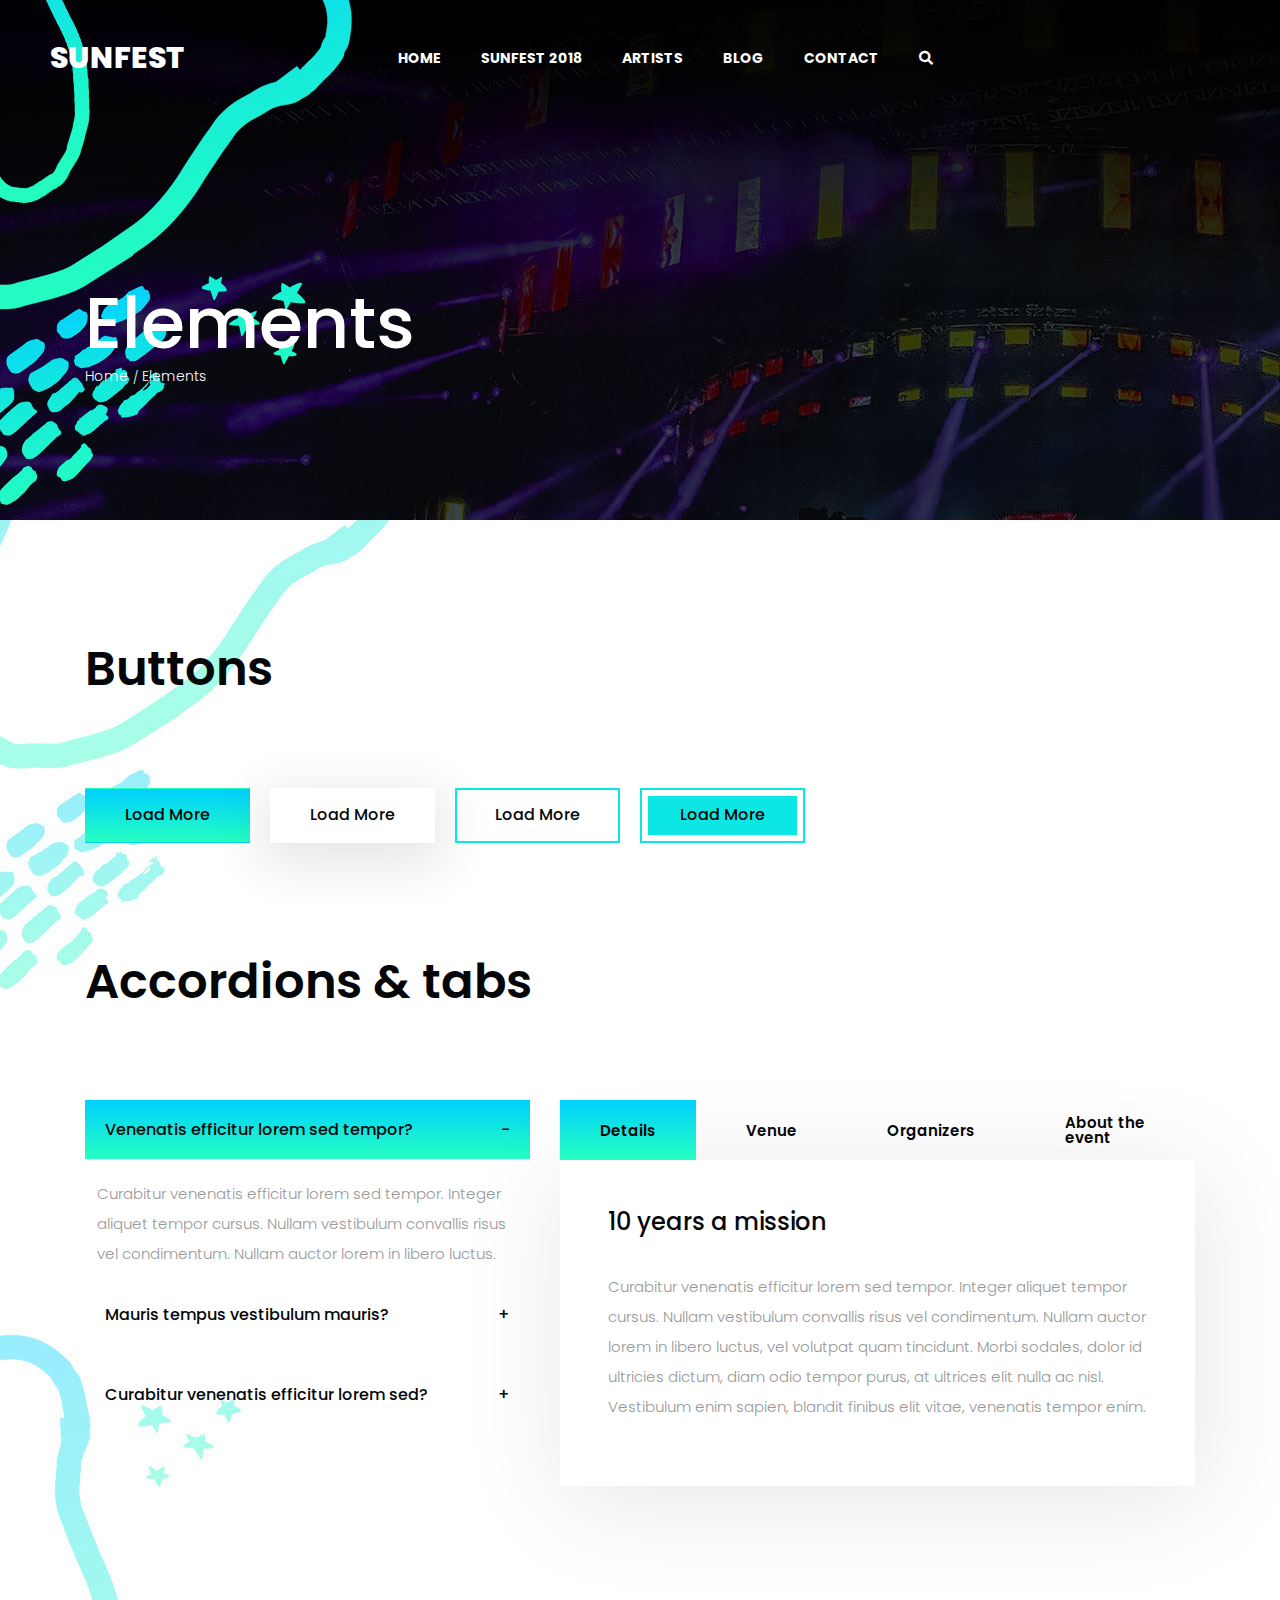
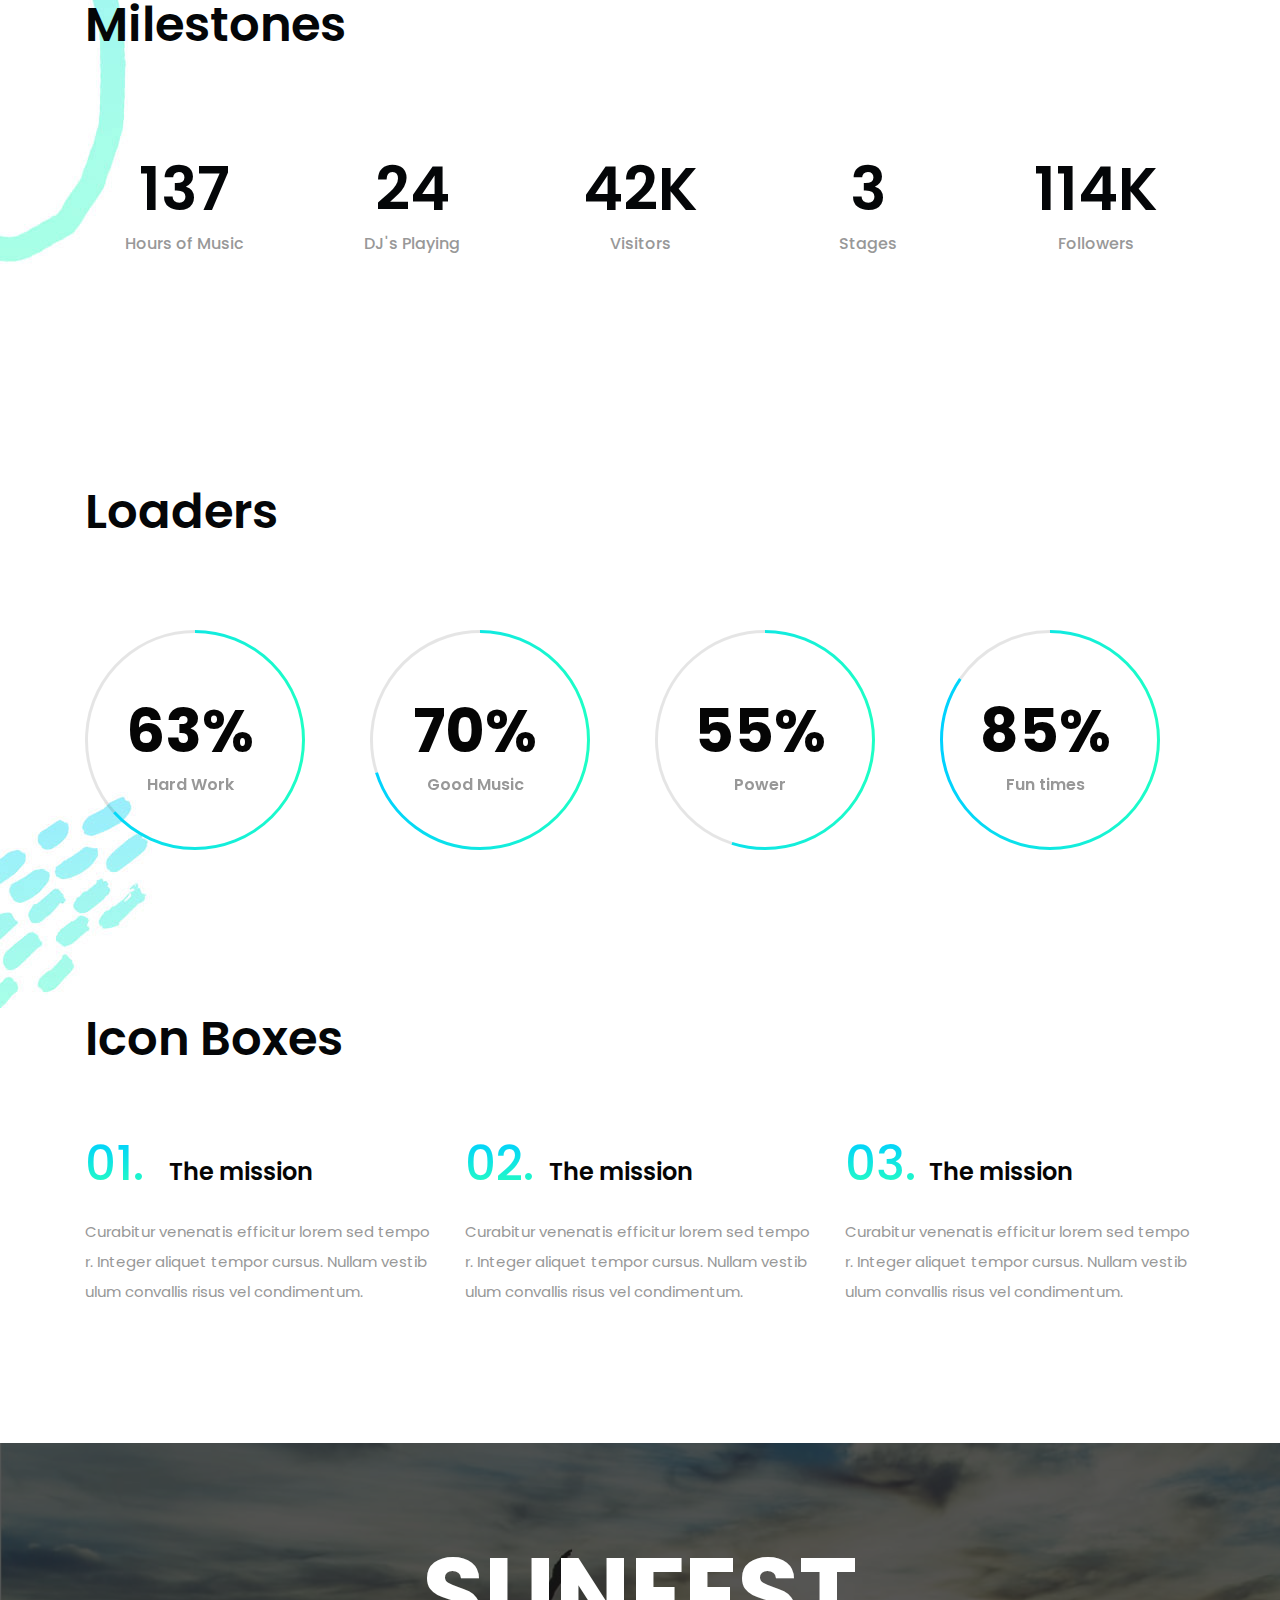
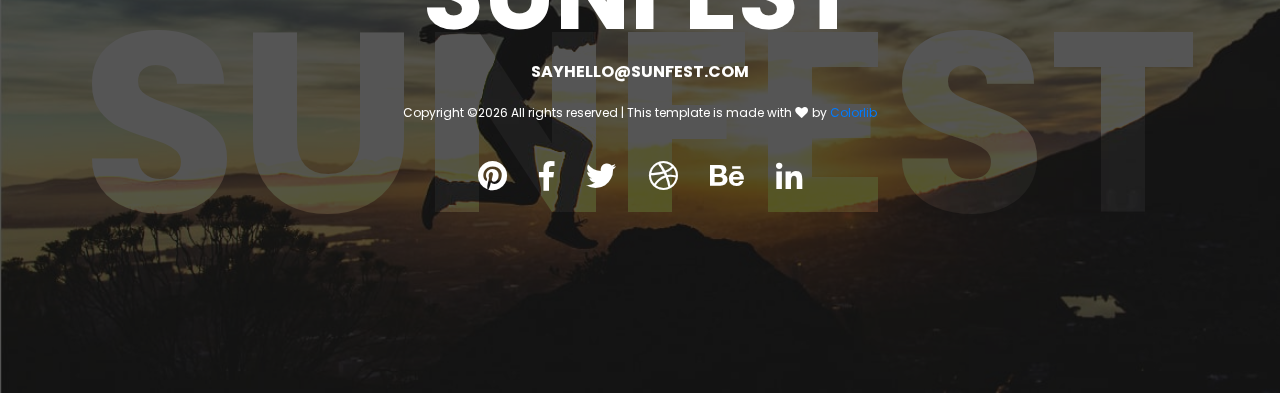
<file: elements.html>
<!DOCTYPE html>
<html lang="en" dir="ltr">
<head>
    <!-- Required meta tags -->
    <meta charset="utf-8">
    <meta name="viewport" content="width=device-width, initial-scale=1, shrink-to-fit=no">

    <title>Hello World!</title>

    <link href="https://fonts.googleapis.com/css?family=Poppins:300,400,500,600,700" rel="stylesheet">
    <!-- Bootstrap CSS -->
    <link rel="stylesheet" href="css/bootstrap.min.css">

    <!-- FontAwesome CSS -->
    <link rel="stylesheet" href="css/fontawesome-all.min.css">

    <!-- Swiper CSS -->
    <link rel="stylesheet" href="css/swiper.min.css">

    <!-- Styles -->
    <link rel="stylesheet" href="style.css">
</head>
<body class="elements-page">
    <header class="site-header">
        <div class="header-bar">
            <div class="container-fluid">
                <div class="row align-items-center">
                    <div class="col-10 col-lg-4">
                        <h1 class="site-branding flex">
                            <a href="#">SUNFEST</a>
                        </h1>
                    </div>

                    <div class="col-2 col-lg-8">
                        <nav class="site-navigation">
                            <div class="hamburger-menu d-lg-none">
                                <span></span>
                                <span></span>
                                <span></span>
                                <span></span>
                            </div><!-- .hamburger-menu -->

                            <ul>
                                <li><a href="#">HOME</a></li>
                                <li><a href="#">SUNFEST 2018</a></li>
                                <li><a href="#">ARTISTS</a></li>
                                <li><a href="#">BLOG</a></li>
                                <li><a href="#">CONTACT</a></li>
                                <li><a href="#"><i class="fas fa-search"></i></a></li>
                            </ul><!-- flex -->
                        </nav><!-- .site-navigation -->
                    </div><!-- .col-12 -->
                </div><!-- .row -->
            </div><!-- container-fluid -->
        </div><!-- header-bar -->
    </header><!-- .site-header -->

    <div class="page-header">
        <div class="container">
            <div class="row">
                <div class="col-12">
                    <div class="entry-header">
                        <h2 class="entry-title">Elements</h2>

                        <ul class="breadcrumbs flex align-items-center">
                            <li><a href="#">Home</a></li>
                            <li>Elements</li>
                        </ul><!-- .breadcrumbs -->
                    </div><!-- .entry-header -->
                </div><!-- .col-12 -->
            </div><!-- .row -->
        </div><!-- .container -->
    </div><!-- .page-header -->

    <div class="main-content">
            <div class="container">
                <div class="row elements-wrap">
                    <div class="col-12 buttons-wrap">
                        <div class="entry-header">
                            <h2 class="entry-title">Buttons</h2>
                        </div><!-- entry-header -->

                        <div class="entry-content flex">
                            <a href="#" class="btn gradient flex justify-content-center align-items-center">Load More</a>
                            <a href="#" class="btn white flex justify-content-center align-items-center">Load More</a>
                            <a href="#" class="btn border-blu flex justify-content-center align-items-center">Load More</a>
                            <a href="#" class="btn color-border flex justify-content-center align-items-center">Load More</a>
                        </div><!-- entry-content -->
                    </div><!-- col-12 -->
                </div><!-- row elements-wrap -->

                <div class="row elements-wrap">
                    <div class="col-12 accordion-and-tabs-wrap">
                        <div class="entry-header">
                            <h2 class="entry-title">Accordions & tabs</h2>
                        </div><!-- entry-header -->

                        <div class="entry-content">
                            <div class="row">
                                <div class="col-12 col-lg-5">
                                    <div class="accordion-wrap type-accordion">
                                        <h3 class="entry-title active flex justify-content-between">Venenatis efficitur lorem sed tempor?<span class="arrow-r"></span></h3>

                                        <div class="entry-content">
                                            <p>Curabitur venenatis efficitur lorem sed tempor. Integer aliquet tempor cursus. Nullam vestibulum convallis risus vel condimentum. Nullam auctor lorem in libero luctus.</p>
                                        </div>

                                        <h3 class="entry-title flex justify-content-between">Mauris tempus vestibulum mauris?<span class="arrow-r"></span></h3>

                                        <div class="entry-content">
                                            <p>Curabitur venenatis efficitur lorem sed tempor. Integer aliquet tempor cursus. Nullam vestibulum convallis risus vel condimentum. Nullam auctor lorem in libero luctus.</p>
                                        </div>

                                        <h3 class="entry-title flex justify-content-between">Curabitur venenatis efficitur lorem sed?<span class="arrow-r"></span></h3>

                                        <div class="entry-content">
                                            <p>Curabitur venenatis efficitur lorem sed tempor. Integer aliquet tempor cursus. Nullam vestibulum convallis risus vel condimentum. Nullam auctor lorem in libero luctus.</p>
                                        </div>
                                    </div>
                                </div><!-- col-5 -->

                                <div class="col-12 col-lg-7 mt-5 mt-lg-0">
                                    <div class="tabs">
                                        <ul class="tabs-nav flex">
                                            <li class="tab-nav flex justify-content-center align-items-center active" data-target="#tab_details">Details</li>
                                            <li class="tab-nav flex justify-content-center align-items-center" data-target="#tab_venue">Venue</li>
                                            <li class="tab-nav flex justify-content-center align-items-center" data-target="#tab_organizers">Organizers</li>
                                            <li class="tab-nav flex justify-content-center align-items-center" data-target="#tab_about">About the event</li>
                                        </ul><!-- tabs-nav -->

                                        <div class="tabs-container">
                                            <div id="tab_details" class="tab-content">
                                                <h2 class="entry-header">10 years a mission</h2>

                                                <p>Curabitur venenatis efficitur lorem sed tempor. Integer aliquet tempor cursus. Nullam vestibulum convallis risus vel condimentum. Nullam auctor lorem in libero luctus, vel volutpat quam tincidunt. Morbi sodales, dolor id ultricies dictum, diam odio tempor purus, at ultrices elit nulla ac nisl. Vestibulum enim sapien, blandit finibus elit vitae, venenatis tempor enim.</p>
                                            </div>

                                            <div id="tab_venue" class="tab-content">
                                                <h2 class="entry-header">10 years a mission</h2>

                                                <p>Curabitur venenatis efficitur lorem sed tempor. Integer aliquet tempor cursus. Nullam vestibulum convallis risus vel condimentum. Nullam auctor lorem in libero luctus, vel volutpat quam tincidunt. Morbi sodales, dolor id ultricies dictum, diam odio tempor purus, at ultrices elit nulla ac nisl. Vestibulum enim sapien, blandit finibus elit vitae, venenatis tempor enim.</p>
                                            </div>

                                            <div id="tab_organizers" class="tab-content">
                                                <h2 class="entry-header">10 years a mission</h2>

                                                <p>Curabitur venenatis efficitur lorem sed tempor. Integer aliquet tempor cursus. Nullam vestibulum convallis risus vel condimentum. Nullam auctor lorem in libero luctus, vel volutpat quam tincidunt. Morbi sodales, dolor id ultricies dictum, diam odio tempor purus, at ultrices elit nulla ac nisl. Vestibulum enim sapien, blandit finibus elit vitae, venenatis tempor enim.</p>
                                            </div>

                                            <div id="tab_about" class="tab-content">
                                                <h2 class="entry-header">10 years a mission</h2>

                                                <p>Curabitur venenatis efficitur lorem sed tempor. Integer aliquet tempor cursus. Nullam vestibulum convallis risus vel condimentum. Nullam auctor lorem in libero luctus, vel volutpat quam tincidunt. Morbi sodales, dolor id ultricies dictum, diam odio tempor purus, at ultrices elit nulla ac nisl. Vestibulum enim sapien, blandit finibus elit vitae, venenatis tempor enim.</p>
                                            </div>
                                        </div>
                                    </div>
                                </div><!-- col-7 -->
                            </div><!-- row -->
                        </div><!-- entry-content -->
                    </div><!-- col-12 -->
                </div><!-- row elements-wrap -->

                <div class="row elements-wrap">
                    <div class="col-12">
                        <div class="entry-header">
                            <h2 class="entry-title">Milestones</h2>
                        </div><!-- entry-header -->

                        <div class="milestones">
                            <div class="row flex flex-wrap justify-content-between">
                                <div class="d-col-n mt-5 mt-lg-0">
                                    <div class="counter-box">
                                        <div class="flex justify-content-center">
                                            <div class="start-counter" data-to="390" data-speed="2000"></div>
                                        </div>

                                        <h3 class="entry-title">Hours of Music</h3><!-- entry-title -->
                                    </div><!-- counter-box -->
                                </div><!-- d-col-n -->

                                <div class="d-col-n mt-5 mt-lg-0">
                                    <div class="counter-box">
                                        <div class="flex justify-content-center">
                                            <div class="start-counter" data-to="68" data-speed="2000"></div>
                                        </div>

                                        <h3 class="entry-title">DJ's Playing</h3><!-- entry-title -->
                                    </div><!-- counter-box -->
                                </div><!-- d-col-n -->

                                <div class="d-col-n mt-5 mt-lg-0">
                                    <div class="counter-box">
                                        <div class="flex justify-content-center">
                                            <div class="start-counter" data-to="120" data-speed="2000"></div>
                                            <div class="counter-k">K</div>
                                        </div>

                                        <h3 class="entry-title">Visitors</h3><!-- entry-title -->
                                    </div><!-- counter-box -->
                                </div><!-- d-col-n -->

                                <div class="d-col-n mt-5 mt-lg-0">
                                    <div class="counter-box">
                                        <div class="flex justify-content-center">
                                            <div class="start-counter" data-to="8" data-speed="2000"></div>
                                        </div>

                                        <h3 class="entry-title">Stages</h3><!-- entry-title -->
                                    </div><!-- counter-box -->
                                </div><!-- d-col-n -->

                                <div class="d-col-n mt-5 mt-lg-0">
                                    <div class="counter-box">
                                        <div class="flex justify-content-center">
                                            <div class="start-counter" data-to="325" data-speed="2000"></div>
                                            <div class="counter-k">K</div>
                                        </div>

                                        <h3 class="entry-title">Followers</h3><!-- entry-title -->
                                    </div><!-- counter-box -->
                                </div><!-- d-col-n -->
                            </div>
                        </div>
                    </div><!-- col-12 -->
                </div><!-- row elements-wrap -->

                <div class="row elements-wrap">
                    <div class="col-12">
                        <div class="entry-header">
                            <h2 class="entry-title">Loaders</h2>
                        </div><!-- entry-header -->

                        <div class="entry-content elements-container">
                            <div class="row">
                                <div class="col-12 col-sm-6 col-md-4 col-lg-3">
                                    <div class="circular-progress-bar">
                                        <div class="circle" id="hard_work">
                                            <strong></strong>
                                            <h3 class="entry-title">Hard Work</h3>
                                        </div>
                                    </div>
                                </div>

                                <div class="col-12 col-sm-6 col-md-4 col-lg-3">
                                    <div class="circular-progress-bar">
                                        <div class="circle" id="good_music">
                                            <strong></strong>
                                            <h3 class="entry-title">Good Music</h3>
                                        </div>
                                    </div>
                                </div>

                                <div class="col-12 col-sm-6 col-md-4 col-lg-3">
                                    <div class="circular-progress-bar">
                                        <div class="circle" id="power">
                                            <strong></strong>
                                            <h3 class="entry-title">Power</h3>
                                        </div>
                                    </div>
                                </div>

                                <div class="col-12 col-sm-6 col-md-4 col-lg-3">
                                    <div class="circular-progress-bar">
                                        <div class="circle" id="fun_time">
                                            <strong></strong>
                                            <h3 class="entry-title">Fun times</h3>
                                        </div>
                                    </div>
                                </div>
                            </div>
                        </div>
                    </div><!-- col-12 -->
                </div><!-- row elements-wrap -->

                <div class="row elements-wrap">
                    <div class="col-12">
                        <div class="entry-header">
                            <h2 class="entry-title">Icon Boxes</h2>
                        </div><!-- entry-header -->

                        <div class="entry-content">
                            <div class="row">
                                <div class="col-12 col-md-6 col-lg-4">
                                    <div class="icon-box icon-box-1">
                                        <div class="entry-header">
                                            <h3 class="entry-title">The mission</h3>
                                        </div><!-- entry-header -->

                                        <div class="entry-content">
                                            <p>Curabitur venenatis efficitur lorem sed tempor. Integer aliquet tempor cursus.
                                                Nullam vestibulum convallis risus vel condimentum. </p>
                                        </div><!-- entry-content -->
                                    </div><!-- icon-box -->
                                </div><!-- col-4 -->

                                <div class="col-12 col-md-6 col-lg-4 mt-5 mt-md-0">
                                    <div class="icon-box icon-box-2">
                                        <div class="entry-header">
                                            <h3 class="entry-title">The mission</h3>
                                        </div><!-- entry-header -->

                                        <div class="entry-content">
                                            <p>Curabitur venenatis efficitur lorem sed tempor. Integer aliquet tempor cursus.
                                                Nullam vestibulum convallis risus vel condimentum. </p>
                                        </div><!-- entry-content -->
                                    </div><!-- icon-box -->
                                </div><!-- col-4 -->

                                <div class="col-12 col-md-6 col-lg-4 mt-5 mt-lg-0">
                                    <div class="icon-box icon-box-3">
                                        <div class="entry-header">
                                            <h3 class="entry-title">The mission</h3>
                                        </div><!-- entry-header -->

                                        <div class="entry-content">
                                            <p>Curabitur venenatis efficitur lorem sed tempor. Integer aliquet tempor cursus.
                                                Nullam vestibulum convallis risus vel condimentum. </p>
                                        </div><!-- entry-content -->
                                    </div><!-- icon-box -->
                                </div><!-- col-4 -->
                            </div><!-- row -->
                        </div><!-- entry-content -->
                    </div><!-- col-12 -->
                </div><!-- row elements-wrap -->
            </div><!-- container -->
    </div><!-- main-content -->

    <footer class="site-footer">
        <div class="footer-cover-title flex justify-content-center align-items-center">
            <h2>SUNFEST</h2>
        </div><!-- .site-footer -->

        <div class="footer-content-wrapper">
            <div class="container">
                <div class="row">
                    <div class="col-12">
                        <div class="entry-title">
                            <a href="#">SUNFEST</a>
                        </div><!-- entry-title -->

                        <div class="entry-mail">
                            <a href="#">SAYHELLO@SUNFEST.COM</a>
                        </div><!-- .entry-mail -->

                        <div class="copyright-info">
                            <!-- Link back to Colorlib can't be removed. Template is licensed under CC BY 3.0. -->
Copyright &copy;<script>document.write(new Date().getFullYear());</script> All rights reserved | This template is made with <i class="fa fa-heart" aria-hidden="true"></i> by <a href="https://colorlib.com" target="_blank">Colorlib</a>
<!-- Link back to Colorlib can't be removed. Template is licensed under CC BY 3.0. -->
                        </div><!-- copyright-info -->

                        <div class="footer-social">
                            <ul class="flex justify-content-center align-items-center">
                                <li><a href="#"><i class="fab fa-pinterest"></i></a></li>
                                <li><a href="#"><i class="fab fa-facebook-f"></i></a></li>
                                <li><a href="#"><i class="fab fa-twitter"></i></a></li>
                                <li><a href="#"><i class="fab fa-dribbble"></i></a></li>
                                <li><a href="#"><i class="fab fa-behance"></i></a></li>
                                <li><a href="#"><i class="fab fa-linkedin-in"></i></a></li>
                            </ul>
                        </div><!-- footer-social -->
                    </div><!-- col -->
                </div><!-- row -->
            </div><!-- container -->
        </div><!-- footer-content-wrapper -->
    </footer><!-- site-footer -->

    <script type='text/javascript' src='js/jquery.js'></script>
    <script type='text/javascript' src='js/masonry.pkgd.min.js'></script>
    <script type='text/javascript' src='js/jquery.collapsible.min.js'></script>
    <script type='text/javascript' src='js/swiper.min.js'></script>
    <script type='text/javascript' src='js/jquery.countdown.min.js'></script>
    <script type='text/javascript' src='js/circle-progress.min.js'></script>
    <script type='text/javascript' src='js/jquery.countTo.min.js'></script>
    <script type='text/javascript' src='js/custom.js'></script>
</body>
</html>
</file>
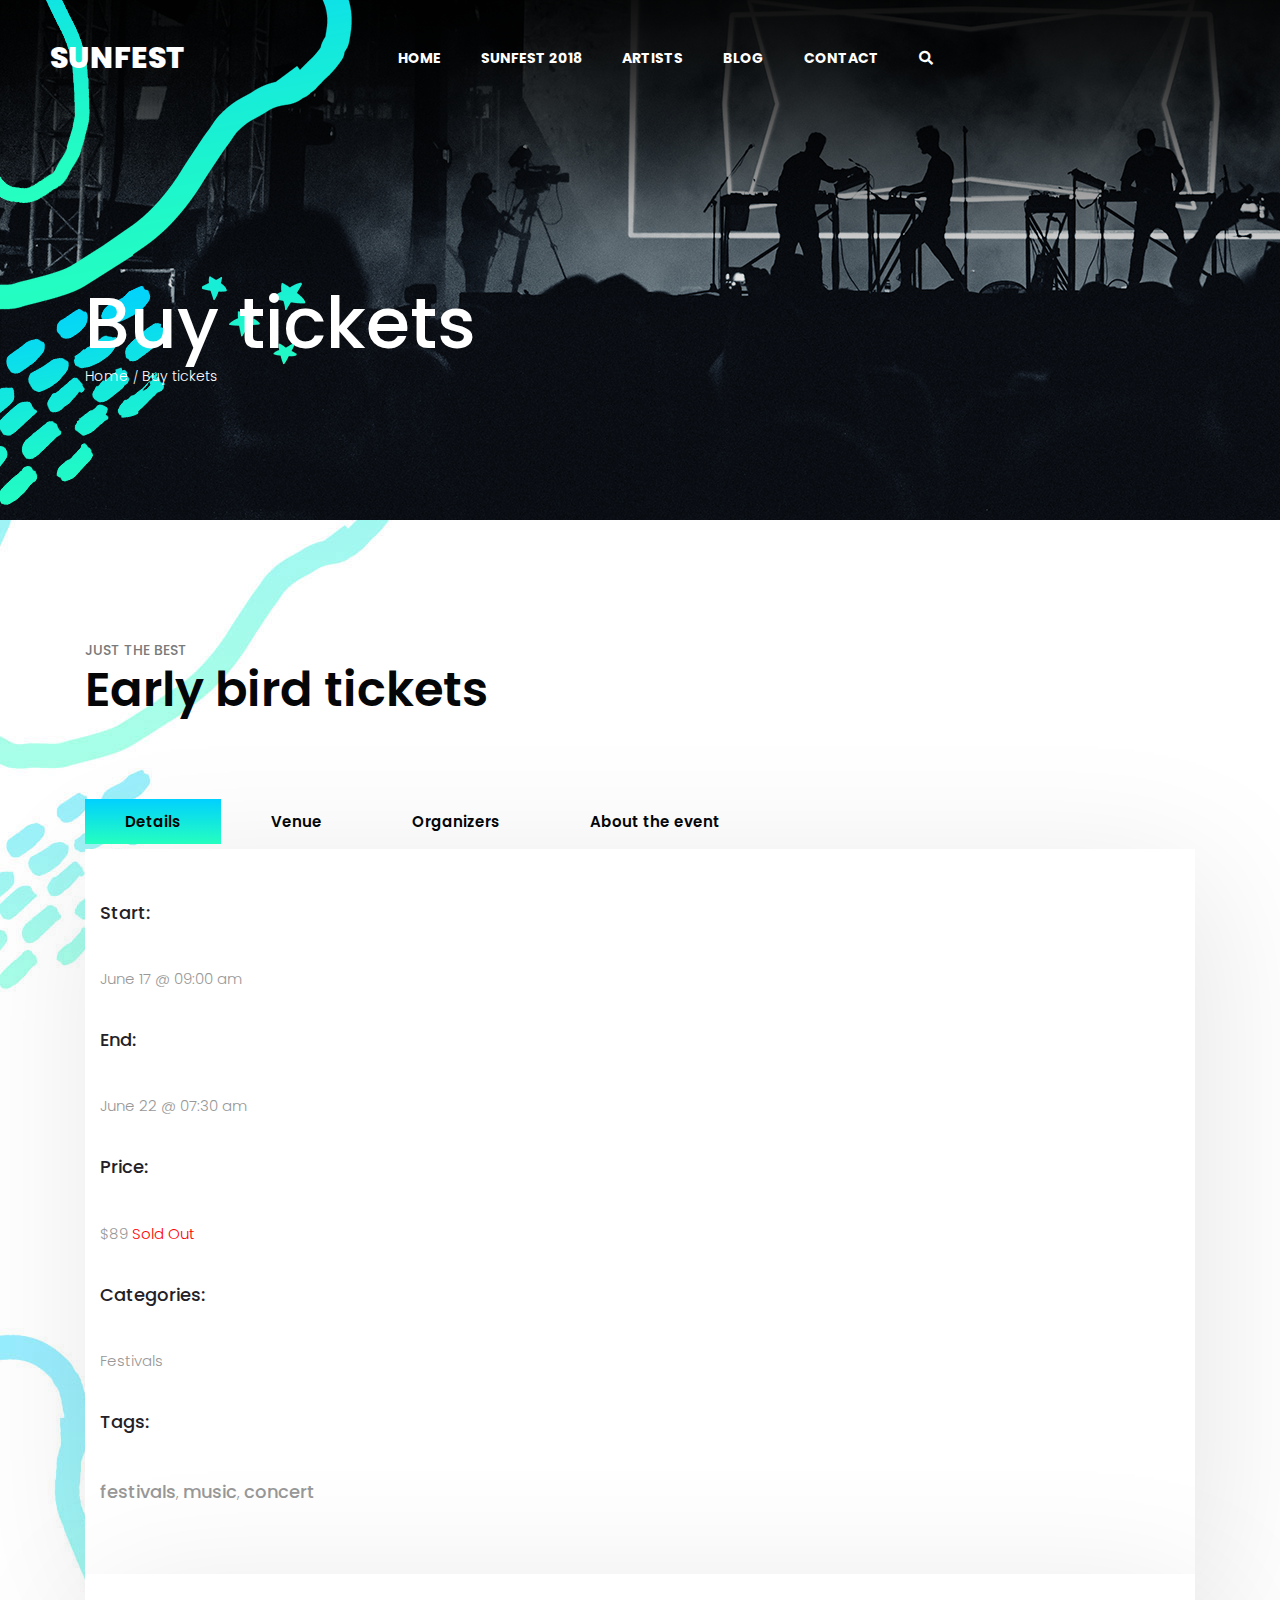
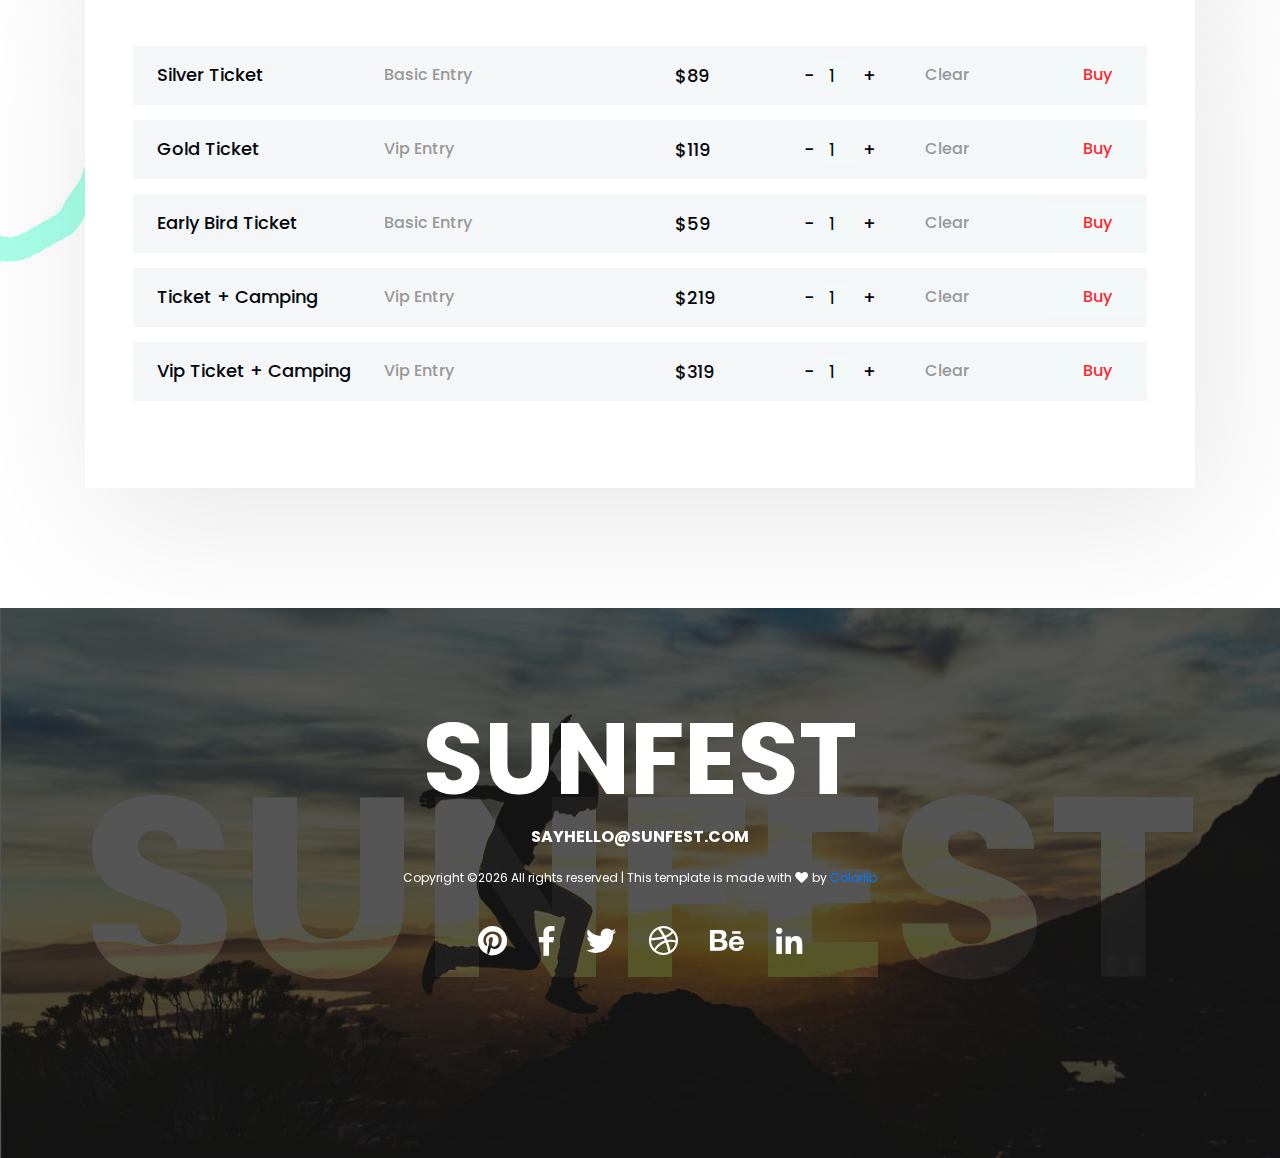
<file: ticket.html>
<!DOCTYPE html>
<html lang="en" dir="ltr">
<head>
    <!-- Required meta tags -->
    <meta charset="utf-8">
    <meta name="viewport" content="width=device-width, initial-scale=1, shrink-to-fit=no">

    <title>Hello World!</title>

    <link href="https://fonts.googleapis.com/css?family=Poppins:300,400,500,600,700" rel="stylesheet">
    <!-- Bootstrap CSS -->
    <link rel="stylesheet" href="css/bootstrap.min.css">

    <!-- FontAwesome CSS -->
    <link rel="stylesheet" href="css/fontawesome-all.min.css">

    <!-- Swiper CSS -->
    <link rel="stylesheet" href="css/swiper.min.css">

    <!-- Styles -->
    <link rel="stylesheet" href="style.css">
</head>

<body class="tickets-page">
    <header class="site-header">
        <div class="header-bar">
            <div class="container-fluid">
                <div class="row align-items-center">
                    <div class="col-10 col-lg-4">
                        <h1 class="site-branding flex">
                            <a href="#">SUNFEST</a>
                        </h1>
                    </div>

                    <div class="col-2 col-lg-8">
                        <nav class="site-navigation">
                            <div class="hamburger-menu d-lg-none">
                                <span></span>
                                <span></span>
                                <span></span>
                                <span></span>
                            </div><!-- .hamburger-menu -->

                            <ul>
                                <li><a href="#">HOME</a></li>
                                <li><a href="#">SUNFEST 2018</a></li>
                                <li><a href="#">ARTISTS</a></li>
                                <li><a href="#">BLOG</a></li>
                                <li><a href="#">CONTACT</a></li>
                                <li><a href="#"><i class="fas fa-search"></i></a></li>
                            </ul><!-- flex -->
                        </nav><!-- .site-navigation -->
                    </div><!-- .col-12 -->
                </div><!-- .row -->
            </div><!-- container-fluid -->
        </div><!-- header-bar -->
    </header><!-- .site-header -->

    <div class="page-header">
        <div class="container">
            <div class="row">
                <div class="col-12">
                    <div class="entry-header">
                        <h2 class="entry-title">Buy tickets</h2>

                        <ul class="breadcrumbs flex align-items-center">
                            <li><a href="#">Home</a></li>
                            <li>Buy tickets</li>
                        </ul><!-- .breadcrumbs -->
                    </div><!-- entry-header -->
                </div><!-- col-12 -->
            </div><!-- row -->
        </div><!-- container -->
    </div><!-- page-header -->

    <div class="main-content">
        <div class="container">
            <div class="entry-header">
                <div class="entry-title">
                    <p>JUST THE BEST</p>
                    <h2>Early bird tickets</h2>
                </div><!-- entry-title -->
            </div><!-- entry-header -->

            <div class="row">
                <div class="col-12">
                    <div class="tabs">
                        <ul class="tabs-nav flex">
                            <li class="tab-nav flex justify-content-center align-items-center active" data-target="#tab_details">Details</li>
                            <li class="tab-nav flex justify-content-center align-items-center" data-target="#tab_venue">Venue</li>
                            <li class="tab-nav flex justify-content-center align-items-center" data-target="#tab_organizers">Organizers</li>
                            <li class="tab-nav flex justify-content-center align-items-center" data-target="#tab_about">About the event</li>
                        </ul><!-- tabs-nav -->

                        <div class="tabs-container">
                            <div id="tab_details" class="tab-content">
                                <div class="flex flex-wrap justify-content-between">
                                    <div class="single-event-details">
                                        <div class="single-event-details-row">
                                            <label>Start:</label>
                                            <p>June 17 @ 09:00 am</p>
                                        </div>

                                        <div class="single-event-details-row">
                                            <label>End:</label>
                                            <p>June 22 @ 07:30 am</p>
                                        </div>

                                        <div class="single-event-details-row">
                                            <label>Price:</label>
                                            <p class="sold-out">$89 <span>Sold Out</span></p>
                                        </div>

                                        <div class="single-event-details-row">
                                            <label>Categories:</label>
                                            <p>Festivals</p>
                                        </div>

                                        <div class="single-event-details-row">
                                            <label>Tags:</label>
                                            <p><a href="#">festivals</a>, <a href="#">music</a>, <a href="#">concert</a></p>
                                        </div>
                                    </div>

                                    <div class="single-event-map">
                                        <iframe id="gmap_canvas" src="https://maps.google.com/maps?q=university of san francisco&t=&z=15&ie=UTF8&iwloc=&output=embed" frameborder="0" scrolling="no" marginheight="0" marginwidth="0"></iframe>
                                    </div>
                                </div>
                            </div><!-- .tab-content -->

                            <div id="tab_venue" class="tab-content">
                                <p>Curabitur venenatis efficitur lorem sed tempor. Integer aliquet tempor cursus. Nullam vestibulum convallis risus vel condimentum. Nullam auctor lorem in libero luctus, vel volutpat quam tincidunt. Morbi sodales, dolor id ultricies dictum, diam odio tempor purus, at ultrices elit nulla ac nisl. Vestibulum enim sapien, blandit finibus elit vitae, venenatis tempor enim. </p>
                            </div><!-- .tab-content -->

                            <div id="tab_organizers" class="tab-content">
                                <p>Curabitur venenatis efficitur lorem sed tempor. Integer aliquet tempor cursus. Nullam vestibulum convallis risus vel condimentum. Nullam auctor lorem in libero luctus, vel volutpat quam tincidunt. Morbi sodales, dolor id ultricies dictum, diam odio tempor purus, at ultrices elit nulla ac nisl. Vestibulum enim sapien, blandit finibus elit vitae, venenatis tempor enim. </p>
                            </div><!-- .tab-content -->

                            <div id="tab_about" class="tab-content">
                                <p>Curabitur venenatis efficitur lorem sed tempor. Integer aliquet tempor cursus. Nullam vestibulum convallis risus vel condimentum. Nullam auctor lorem in libero luctus, vel volutpat quam tincidunt. Morbi sodales, dolor id ultricies dictum, diam odio tempor purus, at ultrices elit nulla ac nisl. Vestibulum enim sapien, blandit finibus elit vitae, venenatis tempor enim. </p>
                            </div><!-- .tab-content -->
                        </div><!-- .tabs-container -->
                    </div><!-- .tabs -->
                </div><!-- .col-12 -->
            </div><!-- .row -->

            <div class="row">
                <div class="col-12">
                    <div class="event-tickets">
                        <div class="ticket-row flex flex-column flex-lg-row justify-content-lg-between align-items-lg-center">
                            <div class="ticket-type flex flex-column flex-lg-row align-items-lg-center">
                                <h3 class="entry-title">Silver Ticket</h3>

                                <span class="mt-2 mt-lg-0">Basic Entry</span>

                                <div class="ticket-price mt-3 mt-lg-0">
                                    $89
                                </div><!-- ticket-price -->
                            </div><!-- ticket-type -->

                            <div class="flex align-items-center">
                                <div class="number-of-tickets flex justify-content-between align-items-center">
                                    <span class="decrease-ticket">-</span>
                                    <input type="number" name="" value="1" class="ticket-count">
                                    <span class="increase-ticket">+</span>
                                </div><!-- number-of-tickets -->

                                <div class="clear-ticket-count">Clear</div>
                            </div><!-- flex -->

                            <input type="submit" name="" value="Buy" class="btn mt-2 mb-2 mt-lg-0 mb-lg-0"><!-- btn -->
                        </div><!-- ticket-row -->

                        <div class="ticket-row flex flex-column flex-lg-row justify-content-lg-between align-items-lg-center">
                            <div class="ticket-type flex flex-column flex-lg-row align-items-lg-center">
                                <h3 class="entry-title"> Gold Ticket</h3>
                                <span class="mt-2 mt-lg-0"> Vip Entry</span>
                                <div class="ticket-price mt-3 mt-lg-0">
                                    $119
                                </div><!-- ticket-price -->
                            </div><!-- ticket-type -->

                            <div class="flex align-items-center">
                                <div class="number-of-tickets flex justify-content-between align-items-center">
                                    <span class="decrease-ticket">-</span>
                                    <input type="number" name="" value="1" class="ticket-count">
                                    <span class="increase-ticket">+</span>
                                </div><!-- number-of-tickets -->

                                <div class="clear-ticket-count">Clear</div>
                            </div><!-- flex -->
                            <input type="submit" name="" value="Buy" class="btn mt-2 mb-2 mt-lg-0 mb-lg-0"><!-- btn -->
                        </div><!-- ticket-row -->

                        <div class="ticket-row flex flex-column flex-lg-row justify-content-lg-between align-items-lg-center">
                            <div class="ticket-type flex flex-column flex-lg-row align-items-lg-center">
                                <h3 class="entry-title"> Early Bird Ticket</h3>
                                <span class="mt-2 mt-lg-0"> Basic Entry</span>
                                <div class="ticket-price mt-3 mt-lg-0">
                                    $59
                                </div><!-- ticket-price -->
                            </div><!-- ticket-type -->

                            <div class="flex align-items-center">
                                <div class="number-of-tickets flex justify-content-between align-items-center">
                                    <span class="decrease-ticket">-</span>
                                    <input type="number" name="" value="1" class="ticket-count">
                                    <span class="increase-ticket">+</span>
                                </div><!-- number-of-tickets -->

                                <div class="clear-ticket-count">Clear</div>
                            </div><!-- flex -->

                            <input type="submit" name="" value="Buy" class="btn mt-2 mb-2 mt-lg-0 mb-lg-0"><!-- btn -->
                        </div><!-- ticket-row -->

                        <div class="ticket-row flex flex-column flex-lg-row justify-content-lg-between align-items-lg-center">
                            <div class="ticket-type flex flex-column flex-lg-row align-items-lg-center">
                                <h3 class="entry-title">Ticket + Camping</h3>
                                <span class="mt-2 mt-lg-0"> Vip Entry</span>
                                <div class="ticket-price mt-3 mt-lg-0">
                                    $219
                                </div><!-- ticket-price -->
                            </div><!-- ticket-type -->

                            <div class="flex align-items-center">
                                <div class="number-of-tickets flex justify-content-between align-items-center">
                                    <span class="decrease-ticket">-</span>
                                    <input type="number" name="" value="1" class="ticket-count">
                                    <span class="increase-ticket">+</span>
                                </div><!-- number-of-tickets -->

                                <div class="clear-ticket-count">Clear</div>
                            </div><!-- flex -->

                            <input type="submit" name="" value="Buy" class="btn mt-2 mb-2 mt-lg-0 mb-lg-0"><!-- btn -->
                        </div><!-- ticket-row -->

                        <div class="ticket-row flex flex-column flex-lg-row justify-content-lg-between align-items-lg-center">
                            <div class="ticket-type flex flex-column flex-lg-row align-items-lg-center">
                                <h3 class="entry-title">Vip Ticket + Camping</h3>
                                <span class="mt-2 mt-lg-0"> Vip Entry</span>
                                <div class="ticket-price mt-3 mt-lg-0">
                                    $319
                                </div><!-- ticket-price -->
                            </div><!-- ticket-type -->

                            <div class="flex align-items-center">
                                <div class="number-of-tickets flex justify-content-between align-items-center">
                                    <span class="decrease-ticket">-</span>
                                    <input type="number" name="" value="1" class="ticket-count">
                                    <span class="increase-ticket">+</span>
                                </div><!-- number-of-tickets -->

                                <div class="clear-ticket-count">Clear</div>
                            </div><!-- flex -->

                            <input type="submit" name="" value="Buy" class="btn"><!-- btn -->
                        </div><!-- ticket-row -->
                    </div><!-- event-tickets -->
                </div><!-- col-12 -->
            </div><!-- row -->
        </div><!-- container -->
    </div><!-- main-content -->

    <footer class="site-footer">
        <div class="footer-cover-title flex justify-content-center align-items-center">
            <h2>SUNFEST</h2>
        </div><!-- .site-footer -->

        <div class="footer-content-wrapper">
            <div class="container">
                <div class="row">
                    <div class="col-12">
                        <div class="entry-title">
                            <a href="#">SUNFEST</a>
                        </div><!-- entry-title -->

                        <div class="entry-mail">
                            <a href="#">SAYHELLO@SUNFEST.COM</a>
                        </div><!-- .entry-mail -->

                        <div class="copyright-info">
                            <!-- Link back to Colorlib can't be removed. Template is licensed under CC BY 3.0. -->
Copyright &copy;<script>document.write(new Date().getFullYear());</script> All rights reserved | This template is made with <i class="fa fa-heart" aria-hidden="true"></i> by <a href="https://colorlib.com" target="_blank">Colorlib</a>
<!-- Link back to Colorlib can't be removed. Template is licensed under CC BY 3.0. -->
                        </div><!-- copyright-info -->

                        <div class="footer-social">
                            <ul class="flex justify-content-center align-items-center">
                                <li><a href="#"><i class="fab fa-pinterest"></i></a></li>
                                <li><a href="#"><i class="fab fa-facebook-f"></i></a></li>
                                <li><a href="#"><i class="fab fa-twitter"></i></a></li>
                                <li><a href="#"><i class="fab fa-dribbble"></i></a></li>
                                <li><a href="#"><i class="fab fa-behance"></i></a></li>
                                <li><a href="#"><i class="fab fa-linkedin-in"></i></a></li>
                            </ul>
                        </div><!-- footer-social -->
                    </div><!-- col -->
                </div><!-- row -->
            </div><!-- container -->
        </div><!-- footer-content-wrapper -->
    </footer><!-- site-footer -->

    <script type='text/javascript' src='js/jquery.js'></script>
    <script type='text/javascript' src='js/masonry.pkgd.min.js'></script>
    <script type='text/javascript' src='js/jquery.collapsible.min.js'></script>
    <script type='text/javascript' src='js/swiper.min.js'></script>
    <script type='text/javascript' src='js/jquery.countdown.min.js'></script>
    <script type='text/javascript' src='js/circle-progress.min.js'></script>
    <script type='text/javascript' src='js/jquery.countTo.min.js'></script>
    <script type='text/javascript' src='js/custom.js'></script>
</body>
</html>
</file>
<file: style.css>
/*------------------------------------------------------------
# Global classes
------------------------------------------------------------*/
.flex {
    display: flex;
}

body {
    font-family: 'Poppins', sans-serif;
    font-size: 15px;
    font-weight: normal;
    color: hsl(0, 0%, 90%);
}

@font-face {
    font-family: "mountains";
    src: url(fonts/beyond_the_mountains.ttf);
    src: url(fonts/beyond_the_mountains.otf);
    font-weight: 400;
}
html{scroll-behavior: smooth;}

.d-col-n {
    position: relative;
    width: 100%;
    min-height: 1px;
    padding-right: 15px;
    padding-left: 15px;
    -webkit-box-flex: 0;
    -ms-flex: 0 0 20%;
    flex: 0 0 20%;
    max-width: 20%;
}

/*------------------------------------------------------------
# site-header
------------------------------------------------------------*/
.home-page {
    background: url(images/middle-cover.jpg) no-repeat;
}

.site-header {
    position: relative;
    width: 100%;
}

.site-header figure {
    margin: 0;
    padding: 0;
}

.site-header figure img {
    max-width: 100%;
}
    #logo_scit{  position: relative;
        top:0;
        right: 0;
        
        background:transparent;
        display: inline;
    }


/*------------------------------------------------------------
## header-bar
------------------------------------------------------------*/
.site-header .header-bar {
    position: absolute;
    top: 0;
    left: 0;
    z-index: 99;
    width: 100%;
    padding: 40px 0;
}

.header-bar .site-branding {
    margin-bottom: 0;
    font-size: 30px;
    font-weight: 800;
}

.header-bar .site-branding a {
    color: hsl(0, 0%, 100%);
    text-decoration: none;
}

/*------------------------------------------------------------
### site-navigation
------------------------------------------------------------*/
/*
  Hamburger Menu
----------------------------------------*/
.hamburger-menu {
    position: relative;
    width: 100%;
    max-width: 24px;
    height: 22px;
    margin-left: auto;
    transition: .5s ease-in-out;
    cursor: pointer;
}

.hamburger-menu span {
    display: inline;
    position: absolute;
    height: 2px;
    width: 100%;
    background: #fff;
    border-radius: 10px;
    opacity: 1;
    left: 0;
    transition: .25s ease-in-out;
}

.hamburger-menu span:nth-child(1) {
    top: 2px;
}

.hamburger-menu span:nth-child(2),
.hamburger-menu span:nth-child(3) {
    top: 10px;
}

.hamburger-menu span:nth-child(4) {
    top: 18px;
}

.hamburger-menu.open span:nth-child(1) {
    top: 18px;
    width: 0;
    left: 50%;
}

.hamburger-menu.open span:nth-child(2) {
    transform: rotate(45deg);
}

.hamburger-menu.open span:nth-child(3) {
    transform: rotate(-45deg);
}

.hamburger-menu.open span:nth-child(4) {
    top: 18px;
    width: 0;
    left: 50%;
}

.site-navigation {
    position: absolute;
    top: -11px;
    right: 15px;
    z-index: 9999;
    width: 100%;
    height: 22px;
    overflow: hidden;
    list-style: none;
    transition: all .35s;
    color: hsl(0, 0%, 100%);
}

.site-navigation.show {
    height: auto;
}

.site-navigation ul {
    position: fixed;
    top: 0;
    left: -320px;
    z-index: 9999;
    width: 320px;
    height: 100vh;
    overflow-x: scroll;
    padding: 30px;
    margin: 0;
    background: #050505;
    transition: all 0.35s;
}

.site-navigation.show ul {
    left: 0;
}

.site-navigation ul li {
    display: block;
    padding: 15px 0;
}

.site-navigation ul li a {
    display: block;
    color: #fff;
    transition: all 0.35s;
    text-decoration: none;
    font-size: 14px;
    padding-left: 40px;
}

@media screen and (min-width: 992px) {
    .header-bar .site-branding {
        margin-left: 35px;
    }

    .site-navigation {
        position: relative;
        top: auto;
        right:24%;
        height: auto;
        padding-right: 20px;
        background: transparent;
    }

    .site-navigation ul {
        display:flex;
        flex-wrap: wrap;
        justify-content:center;
        align-items: center;
        position:relative;
        top: auto;
        left: auto;
        width: 100%;
        height: auto;
        padding: 0;
        overflow: auto;
        background: transparent;
    }

    .site-navigation ul li {
        padding: 0;
    }

    .site-navigation ul li:nth-last-of-type(1) {
        padding-left: 0;
    }
    .site-navigation ul li a {
        font-weight: bold;
        color: #fff;
    }
}

/*------------------------------------------------------------
# hero
-----------------------------------------------------------*/
.hero-content {
    padding: 220px 0;
    background: url("image/bgi1.jpeg") no-repeat;
    background-size: cover;
    
    
    
}
.overlay:before {
    content: '';
    background-color: rgba(19, 2, 2, 0.781);
    background-size: cover;
    height: 130%;
    width: 100%;
    position: absolute;
    top: 0;
    left: 0;
    z-index: 0;
  }

.hero-content .entry-header {
    position: relative;
    text-align: center;
    align-content: center;
}

.hero-content .entry-header h2 {
    padding: 50px;
    margin:0;
    font-family: -apple-system, BlinkMacSystemFont, 'Segoe UI', Roboto, Oxygen, Ubuntu, Cantarell, 'Open Sans', 'Helvetica Neue', sans-serif;
    font-size:100px;
    background: -webkit-linear-gradient(#00d0ff, #25ffbf);
    -webkit-background-clip: text;
    -webkit-text-fill-color: transparent;
}

.hero-content .entry-header img{
   
    
    height:1.2em;
    width:3em;
}
@media screen and (max-width: 575.98px){
    .hero-content .entry-header img{
       
        height:1.2em;
        width:3em;
    }
    
}
@media screen and (min-width: 576px){
    .hero-content .entry-header img{
        
        height:1.2em;
        width:3em;
    }
}
@media screen and (min-width: 768px){
    .hero-content .entry-header img{
      
        height:1.2em;
        width:3em;
    }
   
}
@media screen and (min-width: 992px){
    .hero-content .entry-header img{
     
        height:1.2em;
        width:3em;
    }
  
}
@media screen and (min-width: 1200px){
    .hero-content .entry-header img{
        
        height:1.2em;
        width:3em;
    }
}
@media screen and (min-width: 1400px){
    .hero-content .entry-header img{
       
        height:1.2em;
        width:3em;
    }
   
}

.hero-content .entry-header .entry-meta-date {
    position: absolute;
    width: 100%;
    top: 20px;
    font-family: 'Poppins', sans-serif;
    font-size: 24px;
    font-weight: 500;
    color: hsl(0, 0%, 90%);
    text-align: center;
}

@media screen and (min-width: 992px) {
    .hero-content .entry-header {
        position: relative;
        text-align: center;
        align-content: center;
    }
    
    .hero-content .entry-header h2 {
        font-size: 150px;
        
    }
    .hero-content .entry-header img{
        height: 2em;
        width:5em;
        
    }
    

    .hero-content .entry-header .entry-meta-date {
        top: 60px;
    }
}

/*------------------------------------------------------------
## countdown
------------------------------------------------------------*/
.countdown {
    margin-top: 40px;
}

.countdown-holder {
    min-width: 150px;
    margin-bottom: 30px;
}

.countdown-holder .dday,
.countdown-holder .dhour,
.countdown-holder .dmin,
.countdown-holder .dsec {
    display: block;
    font-size: 72px;
    font-weight: 600;
    line-height: 1;
    color: hsl(0, 0%, 100%);
}

.countdown-holder label {
    display: block;
    font-size: 18px;
    font-weight: 600;
    color: hsl(0, 0%, 100%);
}

/*------------------------------------------------------------
## hero-content entry-footer
------------------------------------------------------------*/
.hero-content .entry-footer {
    margin-top: 0px;
    text-align: center;
}

.hero-content .entry-footer .btn {
    background: hsl(0, 0%, 83%);
    padding: 16px 40px;
    border-radius: 0;
    margin-right: 20px;
    color: hsl(173, 67%, 5%);
    font-weight: 600;
}

.hero-content .entry-footer a:hover, .hero-content .entry-footer .current {
    background: -webkit-linear-gradient(#00d0ff, #25ffbf);
    color: hsl(0, 0%, 0%);
}

/*------------------------------------------------------------
# The Lineup Artists - Headliners
------------------------------------------------------------*/
.content-section {
    min-height: 4640px;
    width: 100%;
    padding-bottom: 120px;
    background: url("images/middle-cover.jpg") no-repeat;
    background-size: 100% auto;
}

.content-section .middle-cover {
    margin: 0;
    padding: 0;
    position: relative;
}

.content-section .middle-cover img {
    max-width: 100%;
}

/*------------------------------------------------------------
## lineup-artists-headline
------------------------------------------------------------*/
.lineup-artists-headline {
    margin-top: 75px;
}

.lineup-artists-headline .entry-title p {
    margin: 0;
    padding: 0;
    font-size: 14px;
    font-weight: 600;
    color: hsl(0, 0%, 48%);
}

.lineup-artists-headline .entry-title h2 {
    width: 100%;
    font-size: 48px;
    font-weight: 600;
    color: hsl(0, 0%, 0%);
}

/*------------------------------------------------------------
## lineup-artists
------------------------------------------------------------*/
.lineup-artists {
    padding-top: 80px;
}

.lineup-artists .featured-image {
    margin: 0;
    padding: 0;
}

.lineup-artists .featured-image {
    width: 100%;
}

.lineup-artists .featured-image img {
    width: 100%;
    max-width: 100%;
}

/*------------------------------------------------------------
### lineup-artists-wrap
------------------------------------------------------------*/
.lineup-artists .lineup-artists-wrap {
    margin-top: 80px;
}

.lineup-artists .lineup-artists-wrap .lineup-artists-description {
    position: relative;
    width: 100%;
}

.lineup-artists .lineup-artists-wrap .lineup-artists-description-container {
    position: relative;
    padding: 30px;
    background: hsl(0, 0%, 100%);
    box-shadow: 50px 40px 115px rgba(0, 0, 0, 0.1);
}

.lineup-artists-description .entry-title {
    font-size: 30px;
    font-weight: 600;
    color: hsl(0, 0%, 9%);
}

.lineup-artists-description .entry-content {
    margin-top: 20px;
    font-size: 15px;
    color: hsl(0, 0%, 60%);
    line-height: 2;
}

.lineup-artists-wrap .box-link {
    position: absolute;
    margin: 0;
    padding: 0;
    top: -24px;
    right: 50px;
    z-index: 999;
}

@media screen and (min-width: 768px) {
    .lineup-artists .lineup-artists-wrap {
        margin-top: 30px;
    }

    .lineup-artists .featured-image {
        max-width: 360px;
      
    }

    .lineup-artists .lineup-artists-wrap .lineup-artists-description {
        width: calc(100% - 360px);
    }

    .lineup-artists .lineup-artists-wrap .lineup-artists-description-container {
        position: absolute;
        z-index: 99;
        top: 100px;
        left: auto;
        width: calc(100% + 75px);
    }

    .lineup-artists .lineup-artists-wrap:nth-of-type(even) .lineup-artists-description-container {
        left: auto;
        right:-0px;
    }

    .lineup-artists .lineup-artists-wrap:nth-of-type(even) .box-link {
        right: auto;
        left: 50px;
    }
}

@media screen and (min-width: 992px) {
    .lineup-artists .lineup-artists-wrap .lineup-artists-description-container {
        padding: 20px;
    }
}


@media screen and (min-width: 1200px) {
    .lineup-artists .lineup-artists-wrap .lineup-artists-description-container {
        max-width: 660px;
    }

    .lineup-artists .lineup-artists-wrap:nth-last-of-type(1) {
        margin-left: 0;
    }
}

/*------------------------------------------------------------
# the-complete-lineup
------------------------------------------------------------*/
.the-complete-lineup {
    margin-top: 145px;
}

.the-complete-lineup .entry-title p {
    margin: 0;
    padding: 0;
    font-size: 14px;
    font-weight: 600;
    color: hsl(0, 0%, 48%);
}

.the-complete-lineup .entry-title h2 {
    width: 100%;
    margin: 0;
    font-size: 48px;
    font-weight: 600;
    color: hsl(0, 0%, 0%);
}
.about{font-size: 15px;
    
    color: hsl(0, 0%, 9%);
}
.about p{text-align: justify;
background: white;}

/*------------------------------------------------------------
## the-complete-lineup-artists
------------------------------------------------------------*/
.the-complete-lineup-artists {
    position: relative;
    margin-top: 110px;
    height: auto;
}

.the-complete-lineup-artists .artist-single {
    margin-bottom: 0px;
}

.the-complete-lineup-artists .artist-single:nth-of-type(even) {
    margin-top: 110px;
}

.the-complete-lineup-artists .artist-single figure {
    margin: 0;
    padding: 0;
    width: 100%;
}

.the-complete-lineup-artists .artist-single .box-link {
    position: absolute;
    top: 15px;
    left: 232px;
    cursor: pointer;
}

.the-complete-lineup-artists .artist-single .featured-image img {
    max-width: 100%;
    height: auto;
    width: 450px;
}

.the-complete-lineup-artists .artist-single .featured-image a {
    display: block;
}

.the-complete-lineup-artists .artist-single h2 {
    margin-top: 38px;
    font-size: 24px;
    font-weight: 600;
    color: hsl(0, 0%, 2%);
    text-align: center;
}

@media screen and (min-width: 768px) {
    .the-complete-lineup-artists .artist-single:nth-child(6) {
        margin-top: 0;
    }
}


@media screen and (min-width: 1200px) {
    .the-complete-lineup-artists .artist-single:nth-child(1) {
        margin-top: 0px;
    }

    .the-complete-lineup-artists .artist-single:nth-child(2) {
        margin-top: 0px;
    }

    .the-complete-lineup-artists .artist-single:nth-child(3) {
        margin-top: 0px;
    }

    .the-complete-lineup-artists .artist-single:nth-child(4) {
        margin-top: 0;
    }

    .the-complete-lineup-artists .artist-single:nth-child(5) {
        margin-top: 0px;
    }

    .the-complete-lineup-artists .artist-single:nth-child(6) {
        margin-top: 0px;
    }

    .the-complete-lineup-artists .artist-single:nth-child(7) {
        margin-top: 0px;
    }

    .the-complete-lineup-artists .artist-single:nth-child(8) {
        margin-top: 0px;
    }
}

/*------------------------------------------------------------
# see the-complete-lineup button
------------------------------------------------------------*/
.see-complete-lineup {
    margin-top: 105px
}

.see-complete-lineup .entry-footer .btn {
    padding: 15px 35px;
    border-radius: 0;
    margin-right: 20px;
    background: -webkit-linear-gradient(#00d0ff, #25ffbf);
    font-weight: 500;
}

.see-complete-lineup .entry-footer a {
    font-size: 14px;
    font-weight: 600;
    color: hsl(0, 0%, 100%);
}

/*------------------------------------------------------------
# homepage-next-events
------------------------------------------------------------*/
.homepage-next-events {
    margin-top: 100px;
}

.homepage-next-events .entry-title p {
    margin: 0;
    padding: 0;
    font-size: 14px;
    font-weight: 600;
    color: hsl(0, 0%, 48%);
}

.homepage-next-events .entry-title h2 {
    width: 100%;
    margin: 0;
    font-size: 48px;
    font-weight: 600;
    color: hsl(0, 0%, 0%);
}

/*------------------------------------------------------------
## .next-event-slider
------------------------------------------------------------*/
.next-event-slider-wrap {
    position: relative;
}

.next-event-slider {
    margin-top: 110px;
}

.next-event-slider .featured-image {
    display: block;
    margin: 0;
    position: relative;
}

.next-event-slider .featured-image img {
    display: block;
    width: 100%;
}

.next-event-slider .entry-content {
    position: absolute;
    top: 0;
    left: 0;
    z-index: 99;
    width: 100%;
    height: 100%;
    padding: 30px;
    text-align: center;
    background: rgba(0,0,0,.75);
    text-decoration: none;
    transition: all .5s;
    opacity: 0;
    visibility: hidden;
}

.next-event-slider .featured-image:hover .entry-content {
    opacity: 1;
    visibility: visible;
}

.next-event-slider .entry-content h3 {
    font-size: 24px;
    font-weight: 600;
    color: hsl(0, 0%, 100%);
}

.next-event-slider .entry-content p {
    font-size: 14px;
    color: hsl(0, 0%, 100%);
}

.next-event-slider-wrap .swiper-button-next {
    top: auto;
    bottom: -21px;
    right: auto;
    left: 50%;
    width: 42px;
    height: 42px;
    margin-left: -21px;
    background: transparent;
}

.next-event-slider-wrap .swiper-button-next img {
    width: 100%;
}

@media screen and (min-width: 768px){
    .next-event-slider-wrap .swiper-button-next {
        bottom: -42px;
        width: 84px;
        height: 84px;
        margin-left: -42px;
    }
}

/*------------------------------------------------------------
# home-page-last-news
------------------------------------------------------------*/
.home-page-last-news {
    margin-top: 220px;
}

.home-page-last-news .entry-title p {
    margin: 0;
    padding: 0;
    font-size: 14px;
    font-weight: 600;
    color: hsl(0, 0%, 48%);
}

.home-page-last-news .entry-title h2 {
    width: 100%;
    margin: 0;
    font-size: 48px;
    font-weight: 600;
    color: hsl(0, 0%, 0%);
}
.cards{padding-top: 20px;}

/*------------------------------------------------------------
## home-page-last-news-wrap
------------------------------------------------------------*/
.home-page-last-news-wrap {
    margin-top: 110px;
}

.home-page-last-news-wrap .box-link-date {
    position: absolute;
    top: 30px;
    left: 0;
    padding: 10px 25px;
    background: -webkit-linear-gradient(#00d0ff, #25ffbf);
    font-size: 20px;
    font-weight: 500;
}

.home-page-last-news-wrap .box-link-date a {
    color: hsl(0, 0%, 100%);
    text-decoration: none;
}

.home-page-last-news-wrap .content-wrapper {
    background: hsl(0, 0%, 100%);
    box-shadow: 10px 40px 115px 27px rgba(0, 0, 0, 0.1);
    align-content: center;
}

.home-page-last-news-wrap .featured-image {
    margin: 0;
    padding:0;
    box-shadow: 10px 40px 115px 27px rgba(0, 0, 0, 0.1);
    
}

.home-page-last-news-wrap .featured-image img {
    max-width:100%;
}

.home-page-last-news-wrap .entry-content {
    padding: 35px 45px;
}

.home-page-last-news-wrap .entry-content .entry-header h2 {
    font-size: 24px;
    font-weight: 600;
    color: hsl(0, 0%, 9%);
}

.home-page-last-news-wrap .entry-content .entry-header h2 a {
    color: hsl(0, 0%, 9%);
}

.home-page-last-news-wrap .entry-content .entry-meta {
    margin-top: 6px;
    font-size: 12px;
    color: hsl(0, 0%, 9%);
    font-weight: 500;
}

.home-page-last-news-wrap .entry-content .entry-meta a {
    color: hsl(0, 0%, 10%);
}

.home-page-last-news-wrap .entry-content .entry-description {
    margin-top: 25px;
    font-size: 15px;
    color: hsl(0, 0%, 60%);
    line-height: 2;
}

.home-page-last-news-wrap .entry-content .entry-meta span {
    margin-right: 10px;
}


/*------------------------------------------------------------
# site-footer
------------------------------------------------------------*/
.site-footer {
    position: relative;
    padding: 40px 0 30px;
    background: url(image/FOOTER.jpeg) no-repeat;
    background-size: cover;
}

.site-footer::before {
    position: absolute;
    content: " ";
    height: 100%;
    width: 100%;
    z-index: 3;
    background: hsla(0, 0%, 5%, 0.7);
    top: 0;
    left: 0;
}

.site-footer .footer-cover-title {
    min-height: 480px;
    width: 100%;
}

.site-footer .footer-cover-title h2 {
    font-size: 20vw;
    font-weight: 700;
    line-height: 1;
    margin-bottom: 0;
    text-align: center;
    color: hsl(0, 0%, 100%);
    mix-blend-mode: overlay;
    z-index: 2;
}

/*------------------------------------------------------------
## .site-footer footer-content-wrapper
------------------------------------------------------------*/
.footer-content-wrapper {
    position: absolute;
    width: 100%;
    height: auto;
    z-index: 4;
    top: 70px;
    left: 0;
    padding: 6px 0;
    text-align: center;
}
.contacts h3{ font-weight: bold;

}
.contacts a{color: rgba(9, 93, 248, 0.932) !important;
}
.footer-content-wrapper .flex {
    flex-direction: column;
}

.footer-content-wrapper .entry-title {
    text-align: center;
    margin-top: 25px;
}

.footer-content-wrapper .entry-title a {
    font-size: 52px;
    font-weight: 700;
    color: hsl(0, 0%, 100%);
    line-height: 1;
    text-decoration: none;
}

@media screen and (min-width: 576px) {
    .footer-content-wrapper .entry-title a {
        font-size: 100px;
    }
}

.footer-content-wrapper .entry-mail {
    margin-top: 16px;
    font-size: 16px;
    font-weight: 700;
    color: hsl(0, 0%, 100%);
}

.footer-content-wrapper .entry-mail a {
    text-decoration: none;
    color: hsl(0, 0%, 100%);
}

.footer-content-wrapper .copyright-info {
    margin-top: 20px;
    font-size: 12px;
    color: hsl(0, 0%, 100%);
}

.footer-content-wrapper .footer-social {
    margin-top: 32px;
}

.footer-content-wrapper .footer-social .flex {
    flex-direction: row !important;
}

.footer-content-wrapper .footer-social ul {
    margin: 0;
    padding: 0;
    list-style: none;
}

.footer-content-wrapper .footer-social ul a {
    padding: 5px 16px;
    font-size: 30px;
    color: hsl(0, 0%, 100%);
}

/*------------------------------------------------------------
# about-us
------------------------------------------------------------*/
.about-us {
    background: url("images/about-us-background.jpg") no-repeat;
    width: 100%;
    height: 100%;
}

/*------------------------------------------------------------
# site-header
------------------------------------------------------------*/
.about-us .site-header {
}

.about-us .site-header figure {
    margin: 0;
    padding: 0;
}

.about-us .site-header figure img {
    max-width: 100%;
}

/*------------------------------------------------------------
## Page Header
------------------------------------------------------------*/
.page-header {
    min-height: 520px;
    padding-top: 280px;
    background-size: cover;
}

.about-us .page-header {
    background: url("images/about-us-header-background.jpg") no-repeat;
    background-size: cover;
}

.page-header .entry-title {
    font-size: 72px;
    color: white;
    margin: 0;
    padding: 0;
}

.page-header .breadcrumbs {
    padding: 0;
    margin: 0;
    font-size: 14px;
    font-weight: 300;
    color: #fff;
    list-style: none;
}

.page-header .breadcrumbs li {
    position: relative;
    padding-right: 14px;
}

.page-header .breadcrumbs li::after {
    content: '/';
    position: absolute;
    top: 3px;
    right: 0;
    height: 20px;
    width: 14px;
    font-size: 12px;
    text-align: center;
}

.page-header .breadcrumbs li:nth-last-of-type(1)::after {
    display: none;
}

.page-header .breadcrumbs li a {
    text-decoration: none;
    color: #fff;
}

.main-content {
    margin: 120px 0;
}

.main-content .entry-header .entry-title p {
    margin: 0;
    padding: 0;
    font-size: 14px;
    font-weight: 500;
    color: #7a7a7a;
}

.main-content .entry-header .entry-title h2 {
    margin: 0;
    padding: 0;
    font-size: 48px;
    font-weight: 600;
    color: #040608;
}

.about-us .main-content .entry-content {
    margin-top: 100px;
}

.about-us .main-content .entry-content .entry-header h3 {
    margin: 0;
    padding: 0;
    font-size: 24px;
    font-weight: 600;
    color: #040608;
}

.about-us .main-content .entry-content .entry-description p {
    margin: 0 !important;
    padding: 0;
    margin-top: 25px !important;
    font-size: 15px;
    font-weight: 300;
    color: #989898;
    line-height: 2;
    word-break: break-all;
    hyphens: auto;
}

.about-us .main-content .featured-image {
    margin-top: 110px;
}

.about-us .main-content .featured-image img {
    max-width: 100%;
}

.about-us .hero-slider-images {
    margin-top: 110px;
}

.about-us .hero-slider-images .featured-images {
    position: relative;
    margin: 0;
    padding: 0;
}

.about-us .hero-slider-images .featured-images a {
    display: block;
}

.about-us .hero-slider-images .featured-images img {
    max-width: 100%;
}

.about-us .hero-slider-images .featured-images .button {
    position: absolute;
    top: 43%;
    left: 47.4%;
}

.milestones {
    padding-bottom: 120px;
}

.milestones .d-col-n {
    min-width: 150px;
}

/*------------------------------------------------------------
# Testimonials
------------------------------------------------------------*/
.testimonial-wrap {
    position: relative;
    background-image: linear-gradient(to bottom, #0196bf, #00a0bc, #00a9b3, #00b1a4, #1bb791);
}

.testimonials-container,
.testimonial-featured-image {
    position: relative;
    width: 100%;
    overflow: hidden;
}

.testimonials-container {
    padding-bottom: 60px;
}

.testimonial-content-wrap {
    padding: 120px 80px 110px 40px;
}

.testimonial-content-wrap .user-avatar {
    width: 52px;
    height: 52px;
    margin-right: 40px;
    border-radius: 50%;
    overflow: hidden;
}

.testimonial-content {
    width: calc(100% - 92px);
}

.testimonial-content-wrap .entry-title {
    font-size: 36px;
    font-weight: 600;
    color: #fff;
}

.testimonial-content-wrap .entry-content {
    margin-top: 48px;
    font-size: 15px;
    font-weight: 300;
    font-style: italic;
    color: #fff;
}

.testimonial-content-wrap .entry-footer {
    margin-top: 40px;
    font-size: 14px;
    font-weight: 600;
    color: #fff;
}

.testimonial-content-wrap .entry-footer a {
    color: #fff;
    text-decoration: none;
}

.testimonials-container .swiper-button-next {
    top: 50%;
    right: 15px;
    width: 42px;
    height: 42px;
    margin-top: -21px;
    background: transparent;
}

.testimonials-container .swiper-button-next img {
    width: 100%;
}

.testimonials-container .swiper-pagination-bullets {
    padding-left: 292px;
    text-align: left;
}

.testimonials-container .swiper-pagination-bullet {
    width: 10px;
    height: 10px;
    margin: 0 6px !important;
    background: transparent;
    border: 2px solid #fff;
    opacity: 1;
}

.testimonials-container .swiper-pagination-bullet-active {
    background: #fff;
}

.testimonial-featured-image img {
    min-width: 100%;
    width: auto;
    height: 100%;
}

@media screen and (min-width: 992px){
    .testimonials-container,
    .testimonial-featured-image {
        width: 50%;
    }

    .testimonials-container .swiper-button-next {
        right: -42px;
        width: 84px;
        height: 84px;
        margin-top: -42px;
    }
}


@media screen and (min-width: 1200px){
    .testimonials-container,
    .testimonial-featured-image {
        width: 50%;
    }

    .testimonial-content-wrap {
        padding: 120px 80px 110px 100px;
    }
}


@media screen and (min-width: 1500px){
    .testimonials-container,
    .testimonial-featured-image {
        width: 50%;
    }

    .testimonial-content-wrap {
        padding: 120px 180px 110px 200px;
    }
}

/*------------------------------------------------------------
# tickets-page
------------------------------------------------------------*/
.tickets-page {
    background: url("images/elements-total-background.jpg") no-repeat;
    width: 100%;
    height: 100%;
}

/*------------------------------------------------------------
# Page Header
------------------------------------------------------------*/
.tickets-page .page-header {
    background: url("images/tickets-page-header-background.jpg") no-repeat;
}

.tickets-page .tabs {
    margin-top: 80px;
}

.tickets-page .tabs ul {
    margin: 0;
    padding: 0;
    list-style: none;
}

.tickets-page .tabs .active {
    background: -webkit-linear-gradient(#00d0ff, #25ffbf) !important;
}

.tabs .tab-nav {
    padding: 10px 10px;
    margin-right: 0;
    font-size: 13px;
    line-height: 1;
    font-weight: 500;
    color: #040608;
    cursor: pointer;
}

.tabs .tab-nav:hover {
    background: -webkit-linear-gradient(#00d0ff, #25ffbf) !important;
}

.tickets-page .tabs .tabs-container {
    margin-top: 5px;
    box-shadow: 13px 26px 139px rgba(0, 0, 0, 0.1);
    background: #fff;
}

.tickets-page .tabs .tab-content {
    padding: 48px 15px;
    color: #989898;
    font-size: 15px;
    line-height: 1.8;
}

@media screen and (min-width: 576px){
    .tabs .tab-nav {
        padding: 20px;
    }
}

@media screen and (min-width: 992px){
    .tabs .tab-content {
        padding: 48px;
    }

    .tabs .tab-nav {
        padding: 20px 60px;
        margin-right: 10px;
        font-size: 15px;
    }
}

.tickets-page .single-event-details-row {
    margin-bottom: 30px;
}

.tickets-page .single-event-details-row:nth-last-of-type(1) {
    margin-bottom: 0;
}

.single-event-details,
.single-event-details a,
.single-event-details label {
    font-size: 18px;
    font-weight: 500;
    color: #040608;
}

.single-event-details label {
    display: block;
    margin-bottom: 0;
    color: #232127;
}

.single-event-details p,
.single-event-details a {
    color: #989898;
}

.single-event-details-row p.sold-out {
    color: #040608;
}

.single-event-details-row p.sold-out span{
    color: #ff0000;
}

.single-event-map {
    width: 100%;
    margin-top: 30px;
}

.single-event-map iframe {
    width: 100%;
    height: 460px;
}

@media screen and (min-width: 768px) {
    .tickets-page .single-event-heading {
        width: auto;
    }

    .single-event-details {
        width: 220px;
    }

    .single-event-map {
        width: calc(100% - 220px);
        margin: 0;
    }

    .event-tickets {
        padding: 40px;
    }
}

@media screen and (min-width: 992px) {
    .single-event-details {
        width: 340px;
    }

    .single-event-map {
        width: calc(100% - 340px);
        margin: 0;
    }

    .event-tickets .ticket-row {
        margin-bottom: 15px;
    }

    .ticket-type {
        width: calc(100% - 400px);
        margin-bottom: 0;
    }

    .event-tickets .number-of-ticket {
        margin-bottom: 0;
    }
}

.tickets-page .event-tickets {
    padding: 72px 48px;
    background: #fff;
    box-shadow: 13px 26px 139px rgba(0, 0, 0, 0.1);
}

.tickets-page .event-tickets .ticket-row {
    background: #f4f6f7;
    margin-bottom: 15px;
}

.tickets-page .event-tickets .ticket-row .ticket-type {
    padding: 15px 24px;
    margin-right: 15px;
}

.tickets-page .event-tickets .ticket-row .entry-title {
    font-size: 18px;
    font-weight: 500;
    color: #03070c;
    width: 235px;
    margin: 0;
    padding: 0;
}

.tickets-page .main-content .event-tickets .ticket-type span {
    font-size: 16px;
    font-weight: 500;
    color: #989898;
    margin: 0;
    padding: 0;
    width: 300px;
}

.tickets-page .main-content .event-tickets .ticket-price {
    font-size: 18px;
    font-weight: 500;
    color: #03070c;
    width: 50px;
}

.tickets-page .event-tickets .number-of-tickets {
    width: 120px;
    padding: 15px 24px;
    margin-right: 25px;
}

.tickets-page .number-of-tickets .increase-ticket,
.tickets-page .number-of-tickets .decrease-ticket {
    font-size: 18px;
    font-weight: 500;
    color: #03070c;
    cursor: pointer;
}

.tickets-page .number-of-tickets .ticket-count {
    font-size: 18px;
    font-weight: 400;
    color: #03070c;
    width: 32px;
    border: 0;
    text-align: center;
    background: #f3f8f9;
}

.tickets-page .clear-ticket-count {
    font-size: 16px;
    font-weight: 500;
    color: #989898;
    margin-right: 60px;
    cursor: pointer;
}

.tickets-page .ticket-row .btn {
    background: #f3f8f9;
    width: 100px;
    font-size: 16px;
    font-weight: 500;
    color: #ff2630;
}

/*------------------------------------------------------------
# Blog
------------------------------------------------------------*/
.blog-page {
    width: 100%;
    height: 100%;
    background: url("images/blog-page-background.jpg") no-repeat;
}

/*------------------------------------------------------------
# site-header
------------------------------------------------------------*/
.blog-page .page-header {
    background: url("images/blog-header-background.jpg") no-repeat;
}

.blog-list-page .single-blog-content {
    display: none;
}

.blog-list-page .single-blog-content.visible {
    display: block;
}

.blog-page .blog-list-page .blog-content {
    margin-top: 100px;
    box-shadow: 15px 18px 100px rgba(0, 0, 0, 0.1);
    transition: .35s;
}

.blog-page .blog-list-page .blog-content:hover {
    box-shadow: 15px 18px 100px rgba(0, 0, 0, 0.3);
    transition: .35s;
}

.blog-page .blog-list-page .blog-content .featured-image {
    margin: 0;
    padding: 0;
}

.blog-page .blog-list-page .blog-content .featured-image img {
    max-width: 100%;
    position: relative;
}

.blog-page .blog-list-page .blog-content .box-link-date {
    position: absolute;
    top: 135px;
    left: 0;
    padding: 10px 25px;
    background: -webkit-linear-gradient(#00d0ff, #25ffbf);
    cursor: pointer;
}

.blog-page .blog-list-page .blog-content .box-link-date a {
    font-weight: 400;
    color: white;
    text-decoration: none;
}

.blog-page .blog-list-page .blog-content .entry-content {
    padding: 40px 45px;
    background: white;
}

.blog-page .blog-list-page .blog-content .entry-content .entry-header h2 {
    font-size: 24px;
    font-weight: 700;
    color: #050505;
}

.blog-page .blog-list-page .blog-content .entry-content .entry-meta {
    margin-top: 6px;
    font-size: 12px;
    color: #050505;
}

.blog-page .blog-list-page .blog-content .entry-content .entry-meta span {
    margin-right: 10px;
}

.blog-page .blog-list-page .blog-content .entry-content .entry-meta span a {
    color: #050505;
}

.blog-page .blog-list-page .blog-content .entry-content .entry-description {
    margin-top: 25px;
    font-size: 15px;
    color: #989898;
    line-height: 2;
}

.blog-page .blog-list-page .load-more {
    margin-top: 115px;
}

.blog-page .blog-list-page .load-more .btn {
    padding: 15px 35px;
    border-radius: 0;
    background: -webkit-linear-gradient(#00d0ff, #25ffbf);
    font-weight: 500;
    outline: none;
}

/*------------------------------------------------------------
# contact-page
------------------------------------------------------------*/
.contact-page {
    background: url("images/contact-background-image.jpg") no-repeat;
}

/*------------------------------------------------------------
# site-header
------------------------------------------------------------*/
.contact-page .page-header {
    background: url("images/contact-header-background.jpg") no-repeat;
}

.contact-page .main-content {
    background: #fff;
    box-shadow: 13px 14px 68px rgba(0, 0, 0, 0.1);
}

.contact-page-map {
    width: 100%;
}

.contact-page-map iframe {
    width: 100%;
    height: 660px;
}

.contact-page .contact-details {
    margin-top: 70px;
}

.contact-page .contact-details .contact-medium {
    padding: 0 20px;
}

.contact-page .contact-details .contact-medium .contact-icon {
    padding: 0;
    margin-right: 20px;
}

.contact-page .contact-details .contact-medium .contact-icon img {
    max-width: 100%;
    height: auto;
}

.contact-page .contact-details .contact-medium .entry-title {
    margin: 0;
    font-size: 16px;
    font-weight: 600;
    color: #040608;
}

.contact-page .contact-details .contact-medium .entry-content {
    margin-top: 5px;
    font-size: 14px;
    font-weight: 500;
    color: #989898;
}

.contact-page .get-in-touch {
    margin-top: 115px;
    padding: 0 15px;
}


@media screen and (min-width: 992px) {
    .contact-page .get-in-touch {
        padding: 0 100px;
    }
}

.contact-page .get-in-touch .entry-header {
    text-align: center;
}

.contact-page .get-in-touch .entry-title p {
    font-size: 14px;
    font-weight: 500;
    color: #989898;
    margin: 0;
}

.contact-page .get-in-touch .entry-title h2 {
    font-size: 48px;
    font-weight: 600;
    color: #050505;
    margin: 5px 0 0;
}

.contact-page .get-in-touch .entry-content {
    margin-top: 45px;
}

.contact-page .get-in-touch .entry-content p {
    font-size: 15px;
    color: #989898;
    line-height: 2;
    text-align: center;
}

.contact-page .main-content .get-in-touch .contact-form {
    margin-top: 120px;
}

.contact-page .contact-form input[type="text"],
.contact-page .contact-form input[type="email"],
.contact-page .contact-form textarea {
    width: 100%;
    padding: 14px 22px;
    margin-bottom: 30px;
    border: 0;
    background: #f4f6f7;
    color: #050505;
    outline: none;
}

.contact-page .contact-form input[type="text"]::placeholder,
.contact-page .contact-form input[type="email"]::placeholder,
.contact-page .contact-form textarea::placeholder {
    color: #7f7f7f;
    font-style: italic;
}

.contact-page .contact-form .submit {
    margin-top: 15px;
    margin-bottom: 120px;
}

.contact-page .contact-form .submit .btn {
    padding: 15px 30px;
    margin-right: 20px;
    border-radius: 0;
    font-weight: 600;
    background: -webkit-linear-gradient(#00d0ff, #25ffbf);
}

/*------------------------------------------------------------
# elements-page
------------------------------------------------------------*/
.elements-page {
    background: url("images/elements-total-background.jpg") no-repeat;
}

.elements-page .page-header {
    background: url("images/elements-header-background.jpg") no-repeat;
}

.elements-page .elements-wrap {
    margin-bottom: 110px;
}

.elements-page .elements-wrap .entry-header h2.entry-title {
    color: #040608;
    font-size: 48px;
    font-weight: 600;
}

.elements-page .elements-wrap h2.entry-title {
    margin-bottom: 90px;
}

.elements-page .elements-wrap .entry-content .btn {
    height: 55px;
    width: 165px;
    padding: 10px 20px;
    margin-right: 20px;
    border-radius: 0;
    font-size: 16px;
    font-weight: 500;
    color: #040608;
}

.elements-page .elements-wrap .entry-content .gradient {
    background: -webkit-linear-gradient(#00d0ff, #25ffbf);
}

.elements-page .elements-wrap .entry-content .white {
    background: white;
    box-shadow: 0 13px 50px 9px rgba(0, 0, 0, 0.1);
}

.elements-page .elements-wrap .entry-content .border-blu {
    border: 2px solid #0de7e4;
}

.elements-page .elements-wrap .entry-content .color-border {
    border: 2px solid #0de7e4;
    padding: 6px;
    background: #0de7e4;
    background-clip: content-box;
}

.counter-box {
    text-align: center;
}

.counter-box .start-counter {
    font-size: 60px;
    font-weight: 500;
    color: #040608;
}

.counter-box .start-counter,
.counter-box .counter-k {
    font-size: 60px;
    font-weight: 600;
    color: #040608;
    text-align: center;
}

.counter-box .entry-title {
    margin: 0;
    font-size: 16px;
    font-weight: 500;
    color: #989898;
}


.tabs ul {
    margin: 0;
    padding: 0;
    list-style: none;
}

.tabs ul .active {
    background: -webkit-linear-gradient(#00d0ff, #25ffbf) !important;
}

.tabs ul .tab-nav {
    padding: 15px 40px;
    line-height: 1;
    color: #040608;
    font-weight: 600;
    cursor: pointer;
}

.tabs-container {
    background: #f3f8f9;
    box-shadow: 5px 14px 100px rgba(0, 0, 0, 0.1);
}

.tabs-container .tab-content {
    display: block;
    padding: 48px;
    background: #fff;
}

.tabs-container .tab-content .entry-header {
    margin-top: 0;
    font-size: 24px;
    font-weight: 500;
    color: #040608;
}

.tabs-container .tab-content p {
    margin-top: 35px;
    color: #989898;
    font-size: 15px;
    font-weight: 300;
    line-height: 2;
}

.accordion-and-tabs-wrap .accordion-wrap {
    position: relative;
}

.accordion-and-tabs-wrap .accordion-wrap .entry-title {
    width: 445px;
    margin-bottom: 20px;
    padding: 20px;
    font-size: 16px;
    color: #040608;
    cursor: pointer;
}

.accordion-and-tabs-wrap .accordion-wrap .entry-title .arrow-d::before {
    content: "-";
}

.accordion-and-tabs-wrap .accordion-wrap .entry-title .arrow-r::before {
    content: "+";
}

.accordion-and-tabs-wrap .accordion-wrap .active {
    background: -webkit-linear-gradient(#00d0ff, #25ffbf);
}

.accordion-and-tabs-wrap .accordion-wrap .entry-content {
    display: none;
    width: 100%;
    height: auto;
    padding: 0 12px;
    font-size: 15px;
    font-weight: 300;
    color: #989898;
    line-height: 2;
}

.accordion-and-tabs-wrap .accordion-wrap .accordion-active {
    display: block;
    margin-top: 0;
}

.circular-progress-bar {
    margin-bottom: 60px;
    text-align: center;
}

.circular-progress-bar .circle {
    position: relative;
    width: 210px;
    height: 210px;
}

.circular-progress-bar .circle strong {
    position: absolute;
    top: 56px;
    left: 0;
    width: 100%;
    font-size: 60px;
    color: #050505;
}

.circular-progress-bar .entry-title {
    position: absolute;
    top: 145px;
    left: 0;
    font-size: 16px;
    font-weight: 600;
    color: #989898;
    text-align: center;
    width: 100%;
}

.icon-box .entry-header {
    position: relative;
    margin: 0;
}

.icon-box .entry-header::before {
    position: absolute;
    content: "01.";
    top: -18px;
    font-size: 48px;
    font-weight: 500;
    line-height: 1;
    background: -webkit-linear-gradient(#00d0ff, #25ffbf);
    -webkit-background-clip: text;
    -webkit-text-fill-color: transparent;
}

.icon-box .entry-header .entry-title {
    padding-left: 84px;
    margin: 0;
    font-size: 24px;
    font-weight: 600;
    color: #050505;
}

.icon-box .entry-content {
    margin-top: 30px;
    color: #989898;
    font-size: 15px;
    line-height: 2;
    word-break: break-all;
}

.icon-box-1 .entry-header::before {
    content: "01.";
}

.icon-box-2 .entry-header::before {
    content: "02.";
}

.icon-box-3 .entry-header::before {
    content: "03.";
}
</file>
